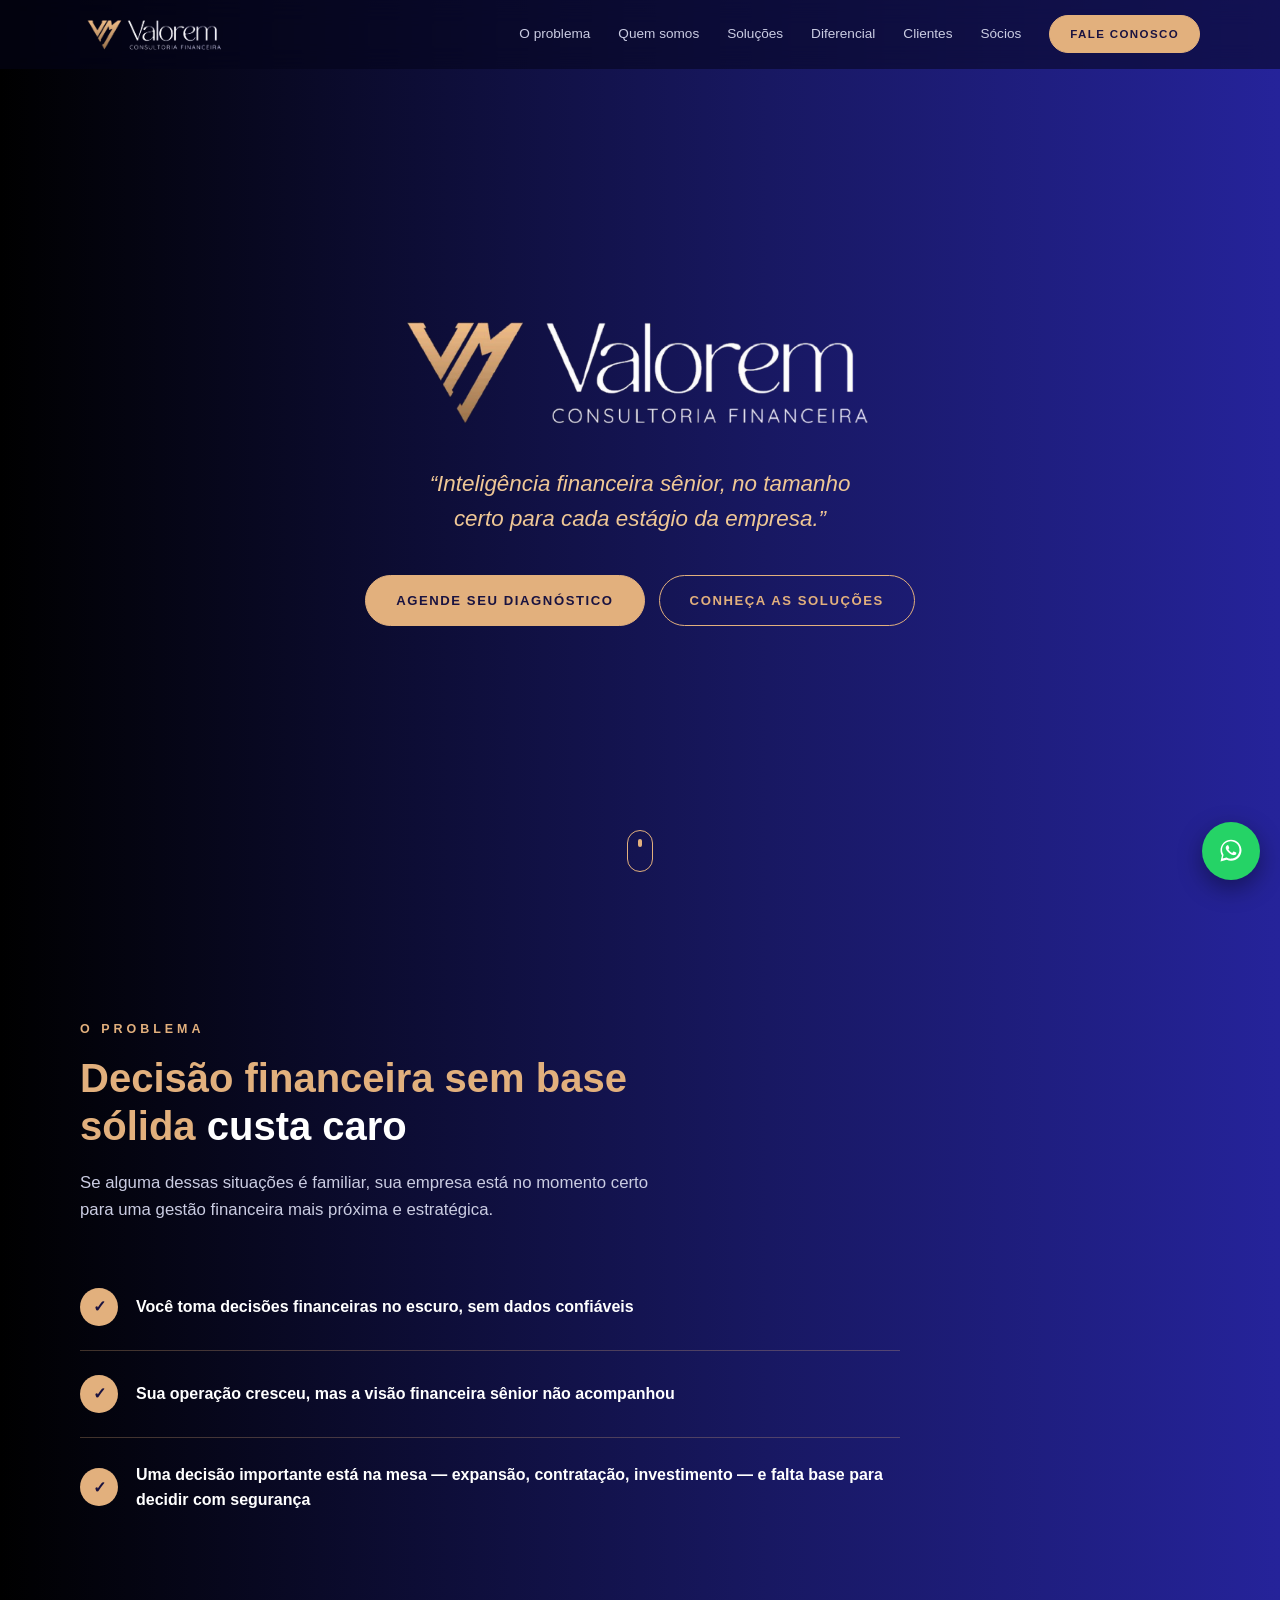
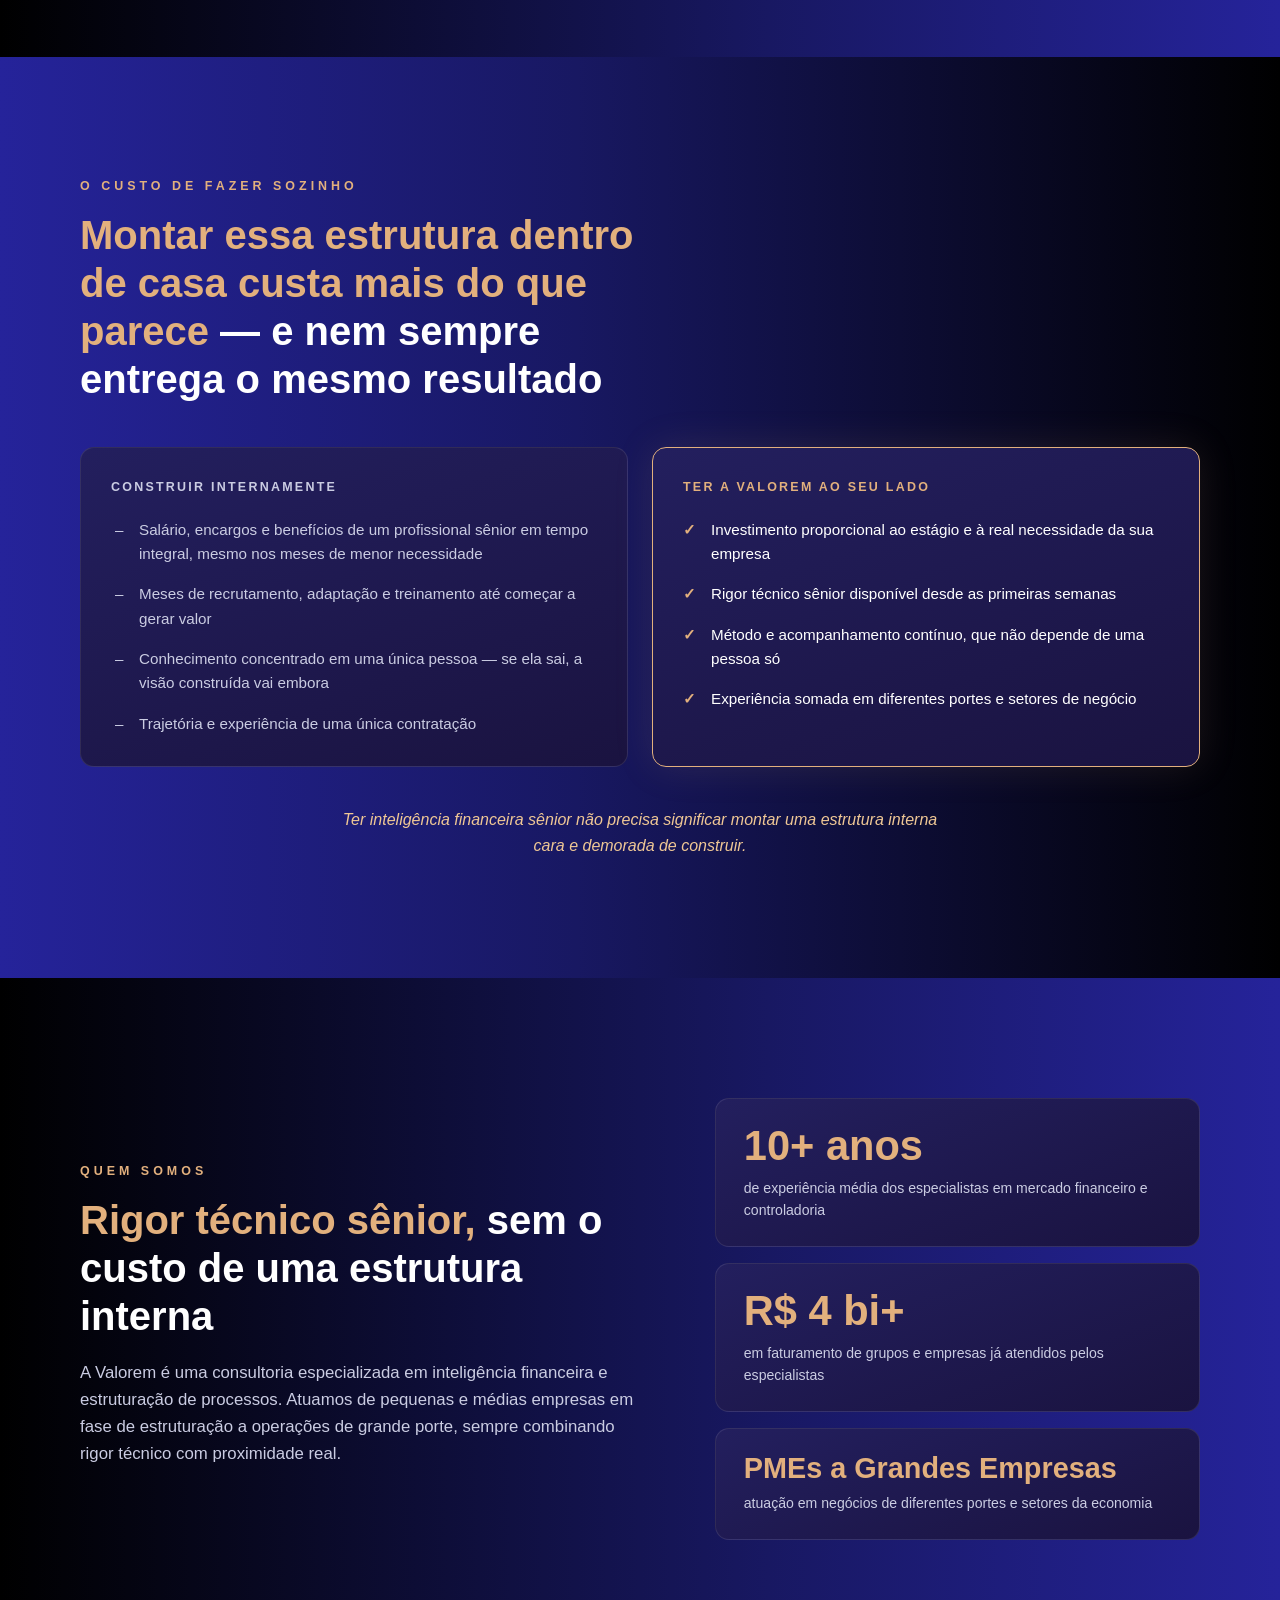
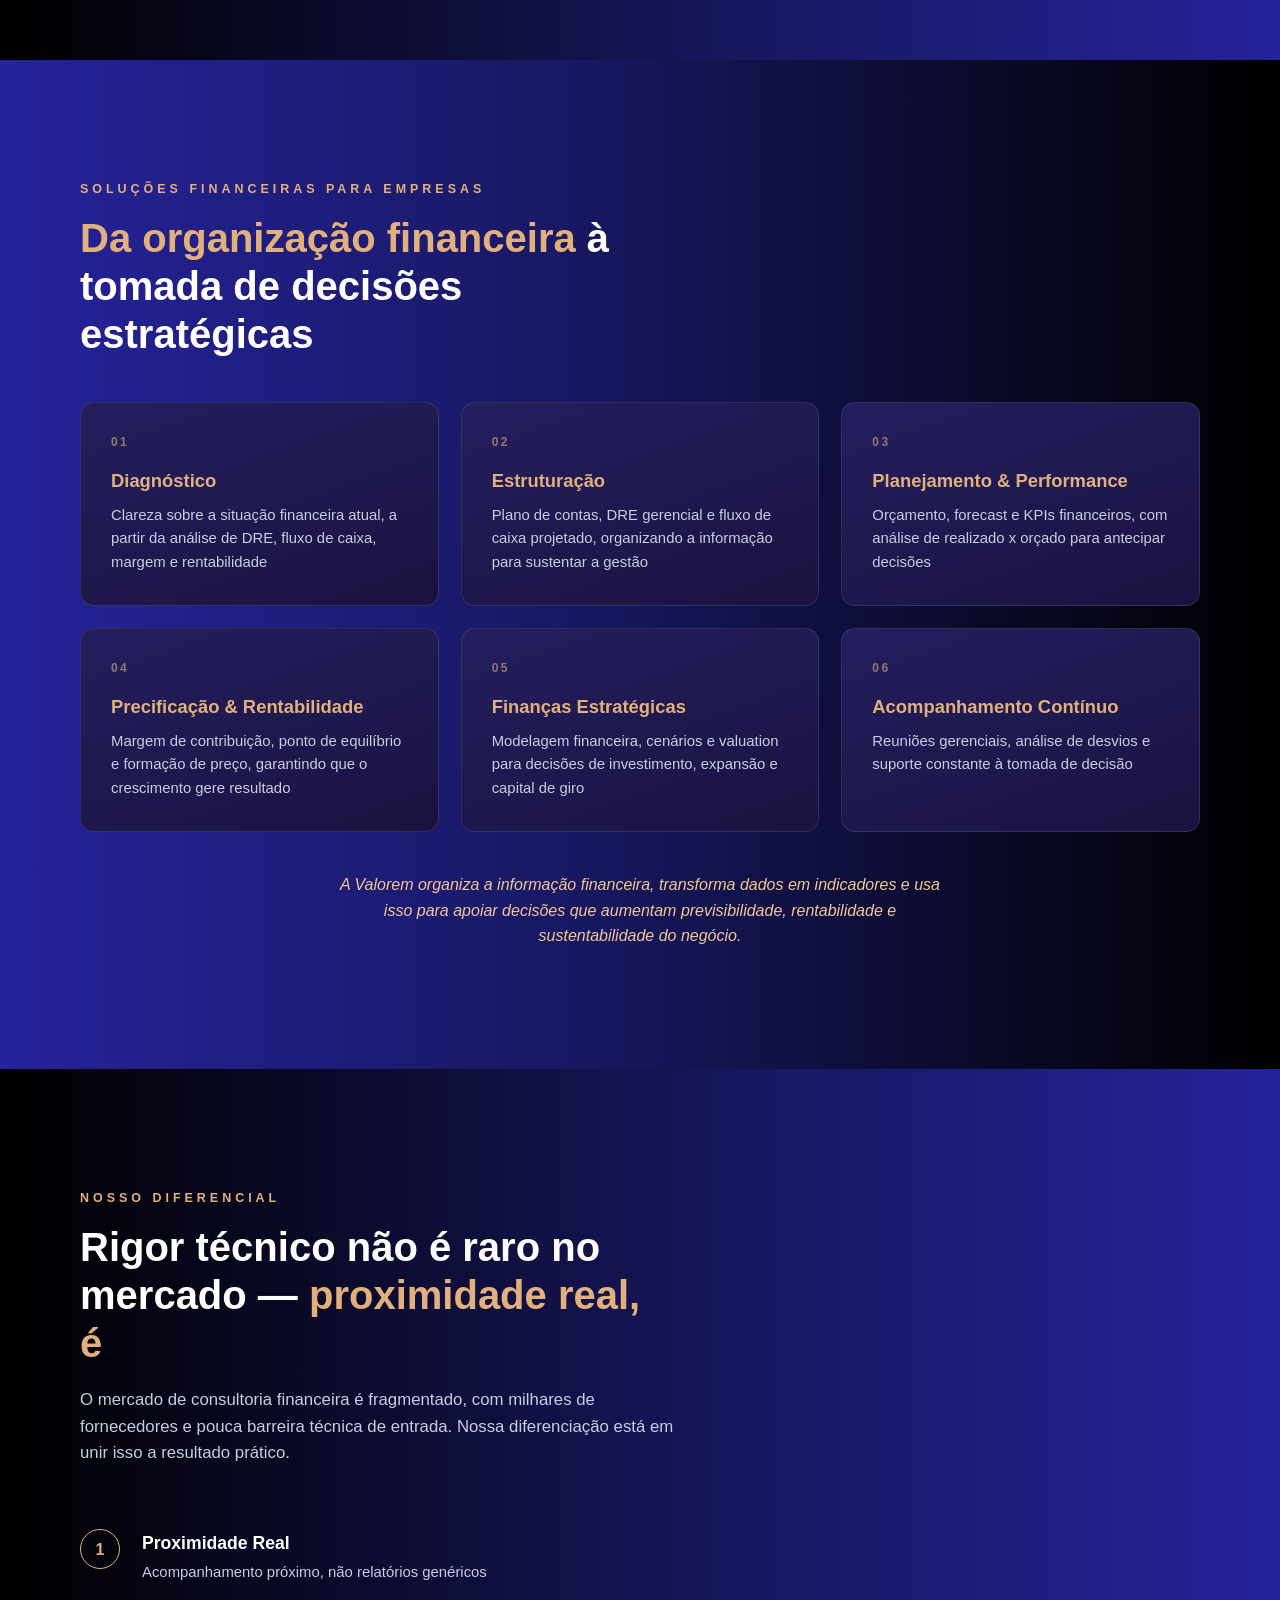
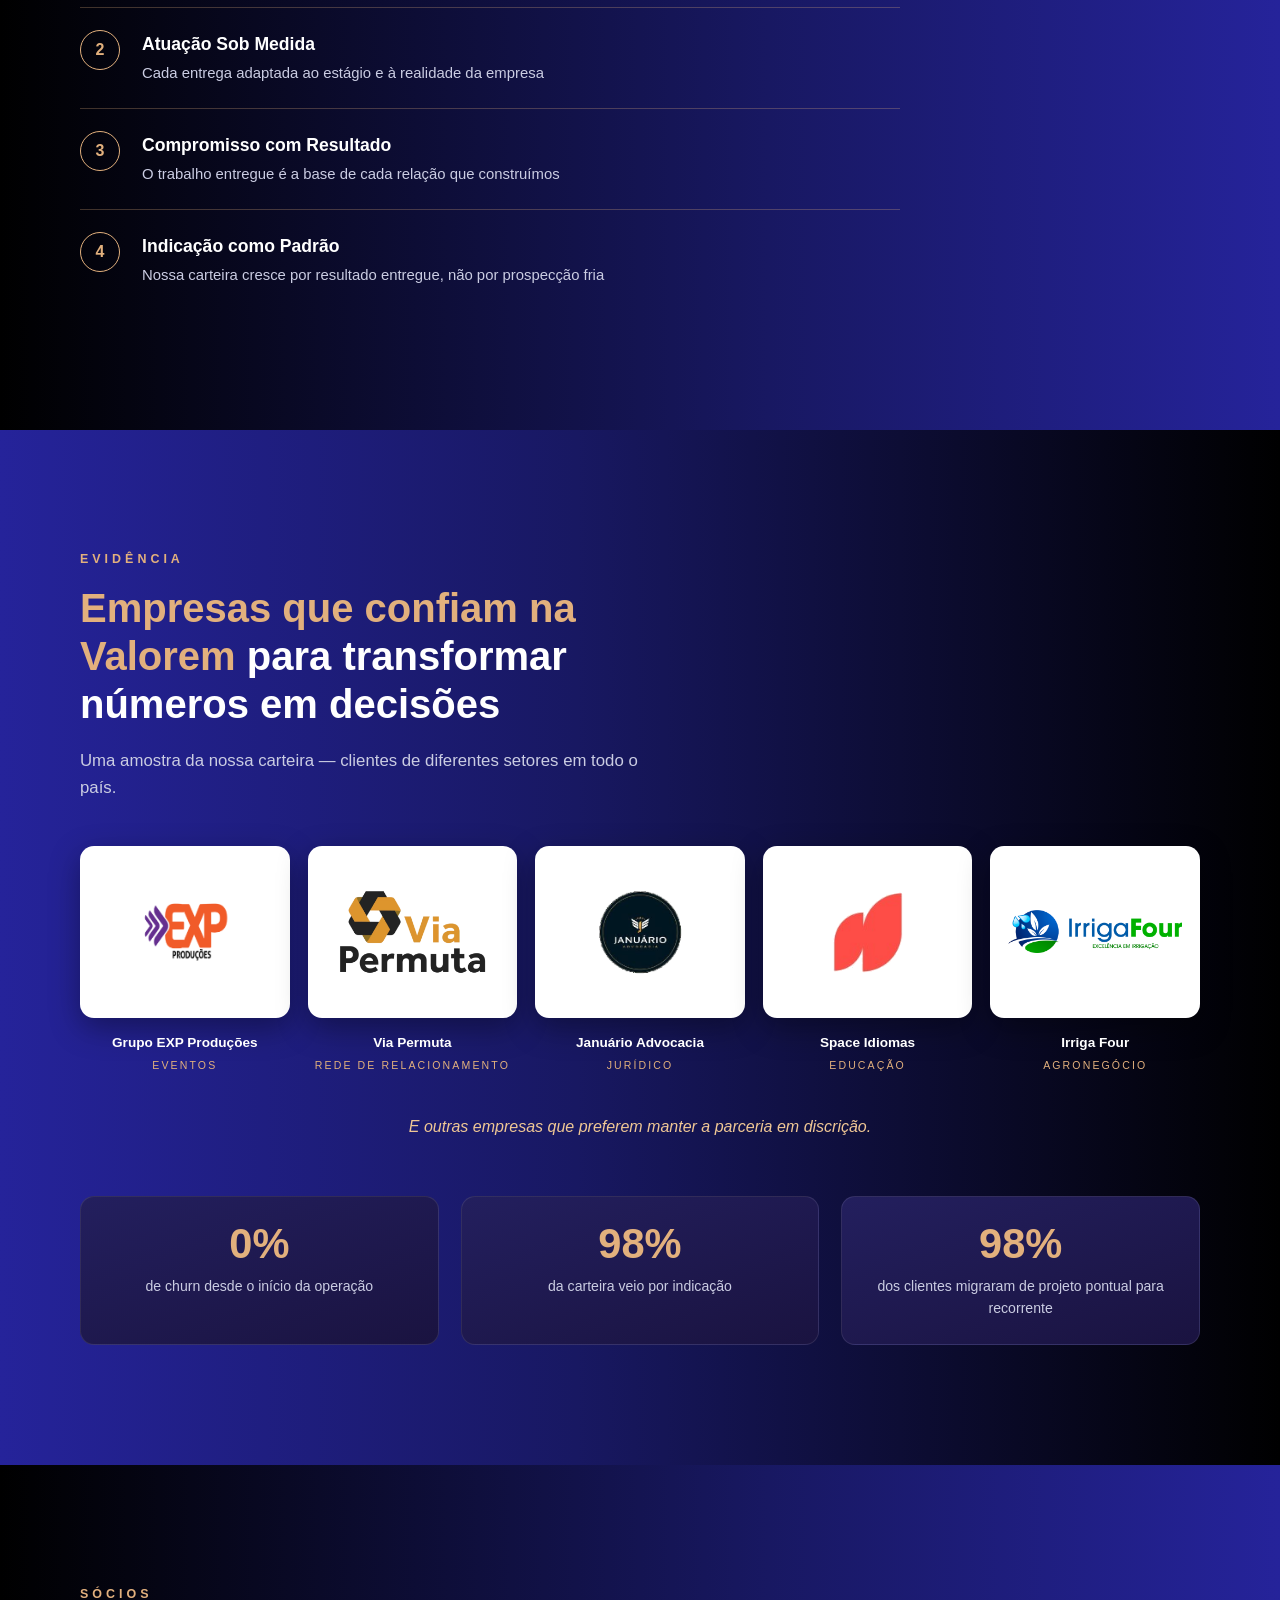
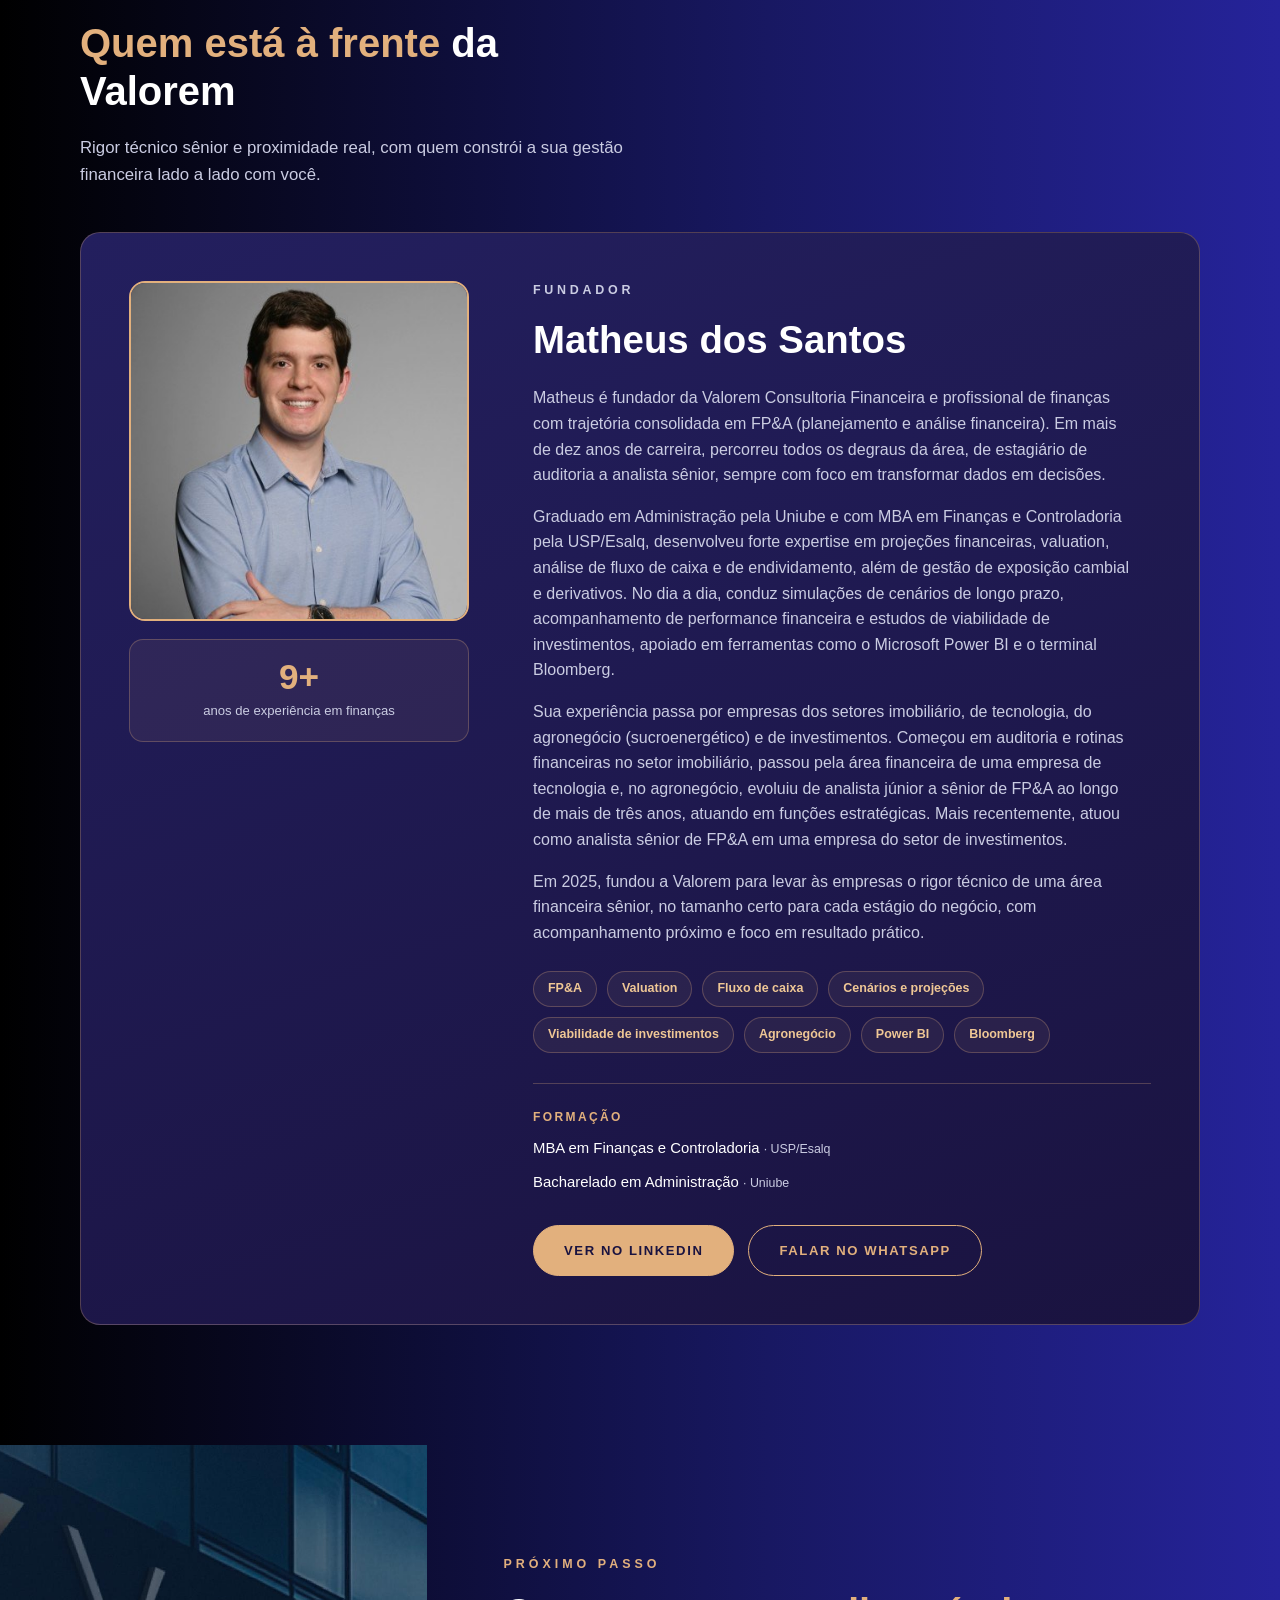
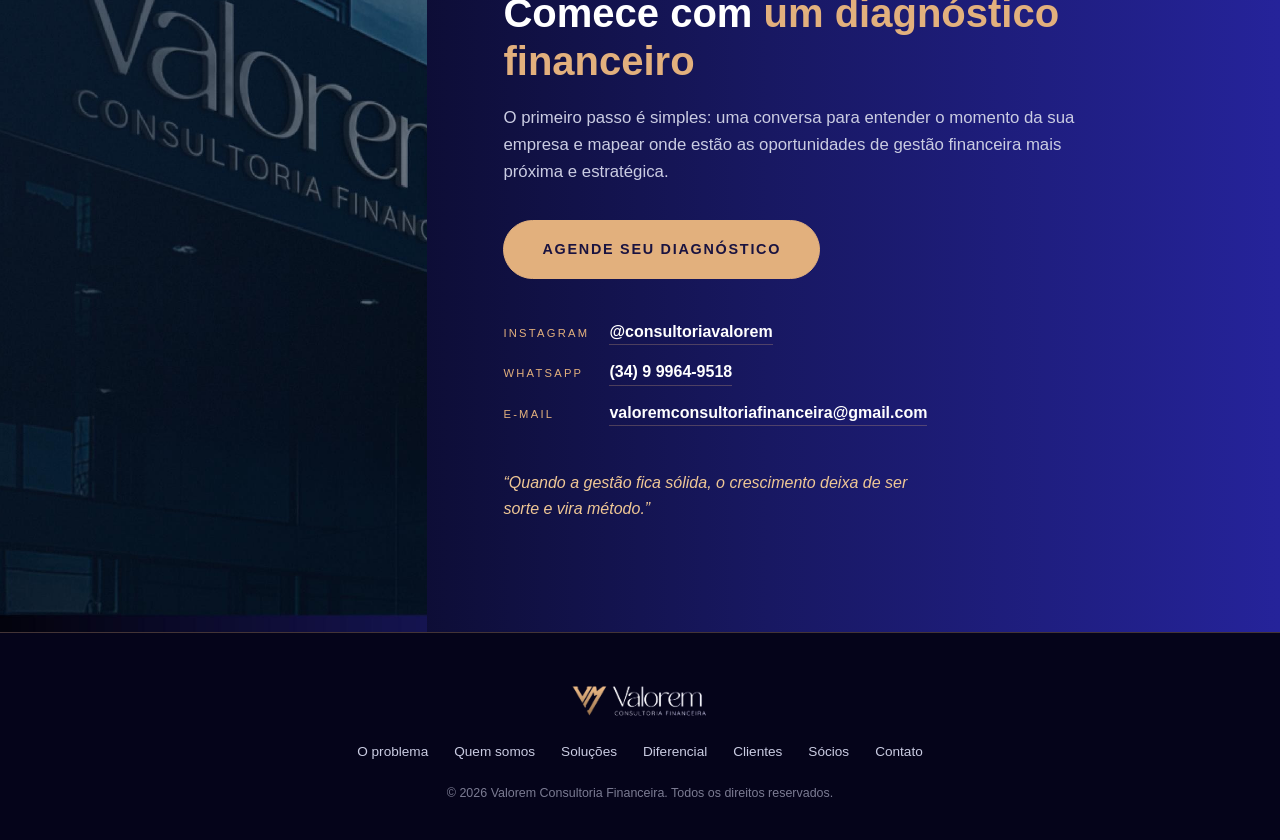
<file: index.html>
<!DOCTYPE html>
<html lang="pt-BR">
<head>
  <meta charset="UTF-8">
  <meta name="viewport" content="width=device-width, initial-scale=1">
  <title>Valorem Consultoria Financeira</title>
  <meta name="description" content="Inteligência financeira sênior, no tamanho certo para cada estágio da empresa. Consultoria financeira para pequenas, médias e grandes empresas.">
  <meta name="theme-color" content="#0b0a2e">
  <meta property="og:title" content="Valorem Consultoria Financeira">
  <meta property="og:description" content="Inteligência financeira sênior, no tamanho certo para cada estágio da empresa.">
  <meta property="og:type" content="website">
  <link rel="icon" type="image/png" href="img/simbolo-vm.png">
  <link rel="stylesheet" href="css/style.css">
</head>
<body>

<!-- ============ CABEÇALHO ============ -->
<header class="header" id="topo">
  <div class="container header__inner">
    <a href="#topo" class="header__logo" aria-label="Valorem Consultoria Financeira - início">
      <img src="img/logo-valorem.png" alt="Valorem Consultoria Financeira" width="160" height="41">
    </a>
    <nav class="nav" id="menu" aria-label="Menu principal">
      <a href="#problema">O problema</a>
      <a href="#quem-somos">Quem somos</a>
      <a href="#solucoes">Soluções</a>
      <a href="#diferencial">Diferencial</a>
      <a href="#clientes">Clientes</a>
      <a href="#socios">Sócios</a>
      <a href="#contato" class="nav__cta btn btn--small" data-whatsapp>Fale conosco</a>
    </nav>
    <button class="menu-toggle" id="menu-toggle" aria-label="Abrir menu" aria-expanded="false" aria-controls="menu">
      <span></span><span></span><span></span>
    </button>
  </div>
</header>

<main>

<!-- ============ 1. HERO ============ -->
<section class="hero">
  <div class="container hero__inner">
    <img class="hero__logo reveal" src="img/logo-valorem.png" alt="Valorem Consultoria Financeira" width="520" height="132">
    <p class="hero__quote reveal">“Inteligência financeira sênior, no tamanho certo para cada estágio da empresa.”</p>
    <div class="hero__actions reveal">
      <a href="#contato" class="btn" data-whatsapp>Agende seu diagnóstico</a>
      <a href="#solucoes" class="btn btn--ghost">Conheça as soluções</a>
    </div>
  </div>
  <a href="#problema" class="hero__scroll" aria-label="Rolar para baixo"><span></span></a>
</section>

<!-- ============ 2. O PROBLEMA ============ -->
<section class="section" id="problema">
  <div class="container">
    <p class="eyebrow reveal">O problema</p>
    <h2 class="reveal"><em>Decisão financeira sem base sólida</em> custa caro</h2>
    <p class="lead reveal">Se alguma dessas situações é familiar, sua empresa está no momento certo para uma gestão financeira mais próxima e estratégica.</p>

    <ul class="checklist">
      <li class="reveal"><span class="check" aria-hidden="true">✓</span><strong>Você toma decisões financeiras no escuro, sem dados confiáveis</strong></li>
      <li class="reveal"><span class="check" aria-hidden="true">✓</span><strong>Sua operação cresceu, mas a visão financeira sênior não acompanhou</strong></li>
      <li class="reveal"><span class="check" aria-hidden="true">✓</span><strong>Uma decisão importante está na mesa — expansão, contratação, investimento — e falta base para decidir com segurança</strong></li>
    </ul>
  </div>
</section>

<!-- ============ 3. O CUSTO DE FAZER SOZINHO ============ -->
<section class="section section--alt" id="custo">
  <div class="container">
    <p class="eyebrow reveal">O custo de fazer sozinho</p>
    <h2 class="reveal"><em>Montar essa estrutura dentro de casa custa mais do que parece</em> — e nem sempre entrega o mesmo resultado</h2>

    <div class="compare">
      <article class="card reveal">
        <h3 class="card__label">Construir internamente</h3>
        <ul class="list list--dash">
          <li>Salário, encargos e benefícios de um profissional sênior em tempo integral, mesmo nos meses de menor necessidade</li>
          <li>Meses de recrutamento, adaptação e treinamento até começar a gerar valor</li>
          <li>Conhecimento concentrado em uma única pessoa — se ela sai, a visão construída vai embora</li>
          <li>Trajetória e experiência de uma única contratação</li>
        </ul>
      </article>
      <article class="card card--highlight reveal">
        <h3 class="card__label card__label--gold">Ter a Valorem ao seu lado</h3>
        <ul class="list list--check">
          <li>Investimento proporcional ao estágio e à real necessidade da sua empresa</li>
          <li>Rigor técnico sênior disponível desde as primeiras semanas</li>
          <li>Método e acompanhamento contínuo, que não depende de uma pessoa só</li>
          <li>Experiência somada em diferentes portes e setores de negócio</li>
        </ul>
      </article>
    </div>
    <p class="closing reveal">Ter inteligência financeira sênior não precisa significar montar uma estrutura interna cara e demorada de construir.</p>
  </div>
</section>

<!-- ============ 4. QUEM SOMOS ============ -->
<section class="section" id="quem-somos">
  <div class="container about">
    <div class="about__text">
      <p class="eyebrow reveal">Quem somos</p>
      <h2 class="reveal"><em>Rigor técnico sênior,</em> sem o custo de uma estrutura interna</h2>
      <p class="lead reveal">A Valorem é uma consultoria especializada em inteligência financeira e estruturação de processos. Atuamos de pequenas e médias empresas em fase de estruturação a operações de grande porte, sempre combinando rigor técnico com proximidade real.</p>
    </div>
    <div class="about__stats">
      <div class="stat reveal">
        <span class="stat__value"><span data-count="10" data-suffix="+ anos">10+ anos</span></span>
        <p>de experiência média dos especialistas em mercado financeiro e controladoria</p>
      </div>
      <div class="stat reveal">
        <span class="stat__value"><span data-count="4" data-prefix="R$ " data-suffix=" bi+">R$ 4 bi+</span></span>
        <p>em faturamento de grupos e empresas já atendidos pelos especialistas</p>
      </div>
      <div class="stat reveal">
        <span class="stat__value stat__value--text">PMEs a Grandes Empresas</span>
        <p>atuação em negócios de diferentes portes e setores da economia</p>
      </div>
    </div>
  </div>
</section>

<!-- ============ 5. SOLUÇÕES ============ -->
<section class="section section--alt" id="solucoes">
  <div class="container">
    <p class="eyebrow reveal">Soluções financeiras para empresas</p>
    <h2 class="reveal"><em>Da organização financeira</em> à tomada de decisões estratégicas</h2>

    <div class="grid grid--3">
      <article class="card card--service reveal">
        <span class="card__num">01</span>
        <h3>Diagnóstico</h3>
        <p>Clareza sobre a situação financeira atual, a partir da análise de DRE, fluxo de caixa, margem e rentabilidade</p>
      </article>
      <article class="card card--service reveal">
        <span class="card__num">02</span>
        <h3>Estruturação</h3>
        <p>Plano de contas, DRE gerencial e fluxo de caixa projetado, organizando a informação para sustentar a gestão</p>
      </article>
      <article class="card card--service reveal">
        <span class="card__num">03</span>
        <h3>Planejamento &amp; Performance</h3>
        <p>Orçamento, forecast e KPIs financeiros, com análise de realizado x orçado para antecipar decisões</p>
      </article>
      <article class="card card--service reveal">
        <span class="card__num">04</span>
        <h3>Precificação &amp; Rentabilidade</h3>
        <p>Margem de contribuição, ponto de equilíbrio e formação de preço, garantindo que o crescimento gere resultado</p>
      </article>
      <article class="card card--service reveal">
        <span class="card__num">05</span>
        <h3>Finanças Estratégicas</h3>
        <p>Modelagem financeira, cenários e valuation para decisões de investimento, expansão e capital de giro</p>
      </article>
      <article class="card card--service reveal">
        <span class="card__num">06</span>
        <h3>Acompanhamento Contínuo</h3>
        <p>Reuniões gerenciais, análise de desvios e suporte constante à tomada de decisão</p>
      </article>
    </div>
    <p class="closing reveal">A Valorem organiza a informação financeira, transforma dados em indicadores e usa isso para apoiar decisões que aumentam previsibilidade, rentabilidade e sustentabilidade do negócio.</p>
  </div>
</section>

<!-- ============ 6. DIFERENCIAL ============ -->
<section class="section" id="diferencial">
  <div class="container">
    <p class="eyebrow reveal">Nosso diferencial</p>
    <h2 class="reveal">Rigor técnico não é raro no mercado — <em>proximidade real, é</em></h2>
    <p class="lead reveal">O mercado de consultoria financeira é fragmentado, com milhares de fornecedores e pouca barreira técnica de entrada. Nossa diferenciação está em unir isso a resultado prático.</p>

    <ol class="steps">
      <li class="reveal"><span class="steps__n">1</span><div><h3>Proximidade Real</h3><p>Acompanhamento próximo, não relatórios genéricos</p></div></li>
      <li class="reveal"><span class="steps__n">2</span><div><h3>Atuação Sob Medida</h3><p>Cada entrega adaptada ao estágio e à realidade da empresa</p></div></li>
      <li class="reveal"><span class="steps__n">3</span><div><h3>Compromisso com Resultado</h3><p>O trabalho entregue é a base de cada relação que construímos</p></div></li>
      <li class="reveal"><span class="steps__n">4</span><div><h3>Indicação como Padrão</h3><p>Nossa carteira cresce por resultado entregue, não por prospecção fria</p></div></li>
    </ol>
  </div>
</section>

<!-- ============ 7. EVIDÊNCIA / CLIENTES ============ -->
<section class="section section--alt" id="clientes">
  <div class="container">
    <p class="eyebrow reveal">Evidência</p>
    <h2 class="reveal"><em>Empresas que confiam na Valorem</em> para transformar números em decisões</h2>
    <p class="lead reveal">Uma amostra da nossa carteira — clientes de diferentes setores em todo o país.</p>

    <div class="clients">
      <figure class="client reveal">
        <div class="client__logo"><img src="img/cliente-exp.png" alt="Logo Grupo EXP Produções"></div>
        <figcaption><strong>Grupo EXP Produções</strong><span>Eventos</span></figcaption>
      </figure>
      <figure class="client reveal">
        <div class="client__logo"><img src="img/cliente-viapermuta.png" alt="Logo Via Permuta"></div>
        <figcaption><strong>Via Permuta</strong><span>Rede de relacionamento</span></figcaption>
      </figure>
      <figure class="client reveal">
        <div class="client__logo"><img src="img/cliente-januario.png" alt="Logo Januário Advocacia"></div>
        <figcaption><strong>Januário Advocacia</strong><span>Jurídico</span></figcaption>
      </figure>
      <figure class="client reveal">
        <div class="client__logo"><img src="img/cliente-space.png" alt="Logo Space Idiomas"></div>
        <figcaption><strong>Space Idiomas</strong><span>Educação</span></figcaption>
      </figure>
      <figure class="client reveal">
        <div class="client__logo"><img src="img/cliente-irrigafour.png" alt="Logo Irriga Four"></div>
        <figcaption><strong>Irriga Four</strong><span>Agronegócio</span></figcaption>
      </figure>
    </div>
    <p class="closing reveal">E outras empresas que preferem manter a parceria em discrição.</p>

    <div class="grid grid--3 numbers">
      <div class="stat stat--center reveal">
        <span class="stat__value"><span data-count="0" data-suffix="%">0%</span></span>
        <p>de churn desde o início da operação</p>
      </div>
      <div class="stat stat--center reveal">
        <span class="stat__value"><span data-count="100" data-suffix="%">100%</span></span>
        <p>da carteira veio por indicação</p>
      </div>
      <div class="stat stat--center reveal">
        <span class="stat__value"><span data-count="100" data-suffix="%">100%</span></span>
        <p>dos clientes migraram de projeto pontual para recorrente</p>
      </div>
    </div>
  </div>
</section>

<!-- ============ SÓCIOS ============ -->
<section class="section" id="socios">
  <div class="container">
    <p class="eyebrow reveal">Sócios</p>
    <h2 class="reveal"><em>Quem está à frente</em> da Valorem</h2>
    <p class="lead reveal">Rigor técnico sênior e proximidade real, com quem constrói a sua gestão financeira lado a lado com você.</p>
    <div class="partners-list">
      <article class="partner reveal">
        <div class="partner__photo">
          <img src="img/matheus-santos.jpg" alt="Foto de Matheus dos Santos, fundador da Valorem" width="400" height="400">
          <div class="partner__badge">
            <strong><span data-count="10" data-suffix="+">10+</span></strong>
            <span>anos de experiência em finanças</span>
          </div>
        </div>

        <div class="partner__body">
          <p class="partner__role">Fundador</p>
          <h3>Matheus dos Santos</h3>

          <p>Matheus é fundador da Valorem Consultoria Financeira e profissional de finanças com trajetória consolidada em FP&amp;A (planejamento e análise financeira). Em mais de dez anos de carreira, percorreu todos os degraus da área, de estagiário de auditoria a analista sênior, sempre com foco em transformar dados em decisões.</p>

          <p>Graduado em Administração pela Uniube e com MBA em Finanças e Controladoria pela USP/Esalq, desenvolveu forte expertise em projeções financeiras, valuation, análise de fluxo de caixa e de endividamento, além de gestão de exposição cambial e derivativos. No dia a dia, conduz simulações de cenários de longo prazo, acompanhamento de performance financeira e estudos de viabilidade de investimentos, apoiado em ferramentas como o Microsoft Power BI e o terminal Bloomberg.</p>

          <p>Sua experiência passa por empresas dos setores imobiliário, de tecnologia, do agronegócio (sucroenergético) e de investimentos. Começou em auditoria e rotinas financeiras no setor imobiliário, passou pela área financeira de uma empresa de tecnologia e, no agronegócio, evoluiu de analista júnior a sênior de FP&amp;A ao longo de mais de três anos, atuando em funções estratégicas. Mais recentemente, atuou como analista sênior de FP&amp;A em uma empresa do setor de investimentos.</p>

          <p>Em 2025, fundou a Valorem para levar às empresas o rigor técnico de uma área financeira sênior, no tamanho certo para cada estágio do negócio, com acompanhamento próximo e foco em resultado prático.</p>

          <ul class="tags" aria-label="Especialidades">
            <li>FP&amp;A</li>
            <li>Valuation</li>
            <li>Fluxo de caixa</li>
            <li>Cenários e projeções</li>
            <li>Viabilidade de investimentos</li>
            <li>Agronegócio</li>
            <li>Power BI</li>
            <li>Bloomberg</li>
          </ul>

          <div class="edu">
            <h3>Formação</h3>
            <p>MBA em Finanças e Controladoria <small>· USP/Esalq</small></p>
            <p>Bacharelado em Administração <small>· Uniube</small></p>
          </div>

          <div class="partner__actions">
            <a class="btn" href="https://www.linkedin.com/in/matheus-dos-santos-gon%C3%A7alves-66a006151/" target="_blank" rel="noopener">Ver no LinkedIn</a>
            <a class="btn btn--ghost" href="#" data-whatsapp>Falar no WhatsApp</a>
          </div>
        </div>
      </article>
    </div>
  </div>
</section>

<!-- ============ 8. PRÓXIMO PASSO / CONTATO ============ -->
<section class="cta" id="contato">
  <div class="cta__photo" role="img" aria-label="Fachada com o letreiro da Valorem Consultoria Financeira"></div>
  <div class="cta__content">
    <p class="eyebrow reveal">Próximo passo</p>
    <h2 class="reveal">Comece com <em>um diagnóstico financeiro</em></h2>
    <p class="lead reveal">O primeiro passo é simples: uma conversa para entender o momento da sua empresa e mapear onde estão as oportunidades de gestão financeira mais próxima e estratégica.</p>
    <a href="#" class="btn btn--big reveal" data-whatsapp>Agende seu diagnóstico</a>

    <ul class="contact reveal">
      <li><span>Instagram</span><a href="https://instagram.com/consultoriavalorem" target="_blank" rel="noopener">@consultoriavalorem</a></li>
      <li><span>WhatsApp</span><a href="#" data-whatsapp>(34) 9 9964-9518</a></li>
      <li><span>E-mail</span><a href="mailto:valoremconsultoriafinanceira@gmail.com">valoremconsultoriafinanceira@gmail.com</a></li>
    </ul>
    <blockquote class="cta__quote reveal">“Quando a gestão fica sólida, o crescimento deixa de ser sorte e vira método.”</blockquote>
  </div>
</section>

</main>

<!-- ============ RODAPÉ ============ -->
<footer class="footer">
  <div class="container footer__inner">
    <img src="img/logo-valorem.png" alt="Valorem Consultoria Financeira" width="150" height="38">
    <nav class="footer__nav" aria-label="Rodapé">
      <a href="#problema">O problema</a>
      <a href="#quem-somos">Quem somos</a>
      <a href="#solucoes">Soluções</a>
      <a href="#diferencial">Diferencial</a>
      <a href="#clientes">Clientes</a>
      <a href="#socios">Sócios</a>
      <a href="#contato">Contato</a>
    </nav>
    <p class="footer__copy">© <span id="ano">2026</span> Valorem Consultoria Financeira. Todos os direitos reservados.</p>
  </div>
</footer>

<!-- Botão flutuante do WhatsApp -->
<a href="#" class="whats" data-whatsapp aria-label="Falar pelo WhatsApp">
  <svg viewBox="0 0 32 32" width="28" height="28" aria-hidden="true"><path fill="currentColor" d="M16.04 3C9.4 3 4 8.4 4 15.03c0 2.12.56 4.19 1.62 6.01L4 28l7.1-1.86a12 12 0 0 0 4.94 1.06h.01C22.68 27.2 28 21.8 28 15.17 28 8.4 22.68 3 16.04 3Zm0 21.95h-.01a9.9 9.9 0 0 1-5.04-1.38l-.36-.21-4.21 1.1 1.12-4.1-.24-.38a9.9 9.9 0 0 1-1.52-5.25c0-5.47 4.46-9.92 9.95-9.92 5.48 0 9.94 4.45 9.94 9.92 0 5.47-4.46 9.92-9.93 9.92Zm5.44-7.43c-.3-.15-1.76-.87-2.03-.97-.27-.1-.47-.15-.67.15-.2.3-.77.97-.94 1.17-.17.2-.35.22-.65.07-.3-.15-1.26-.46-2.4-1.48-.89-.79-1.49-1.76-1.66-2.06-.17-.3-.02-.46.13-.6.13-.14.3-.35.45-.52.15-.18.2-.3.3-.5.1-.2.05-.37-.02-.52-.08-.15-.67-1.62-.92-2.22-.24-.58-.49-.5-.67-.51h-.57c-.2 0-.52.07-.8.37-.27.3-1.04 1.02-1.04 2.48s1.07 2.88 1.22 3.08c.15.2 2.1 3.2 5.08 4.49.71.3 1.26.49 1.7.63.71.23 1.36.2 1.87.12.57-.08 1.76-.72 2-1.41.25-.7.25-1.29.17-1.41-.07-.13-.27-.2-.57-.35Z"/></svg>
</a>

<script src="js/script.js"></script>
</body>
</html>
</file>
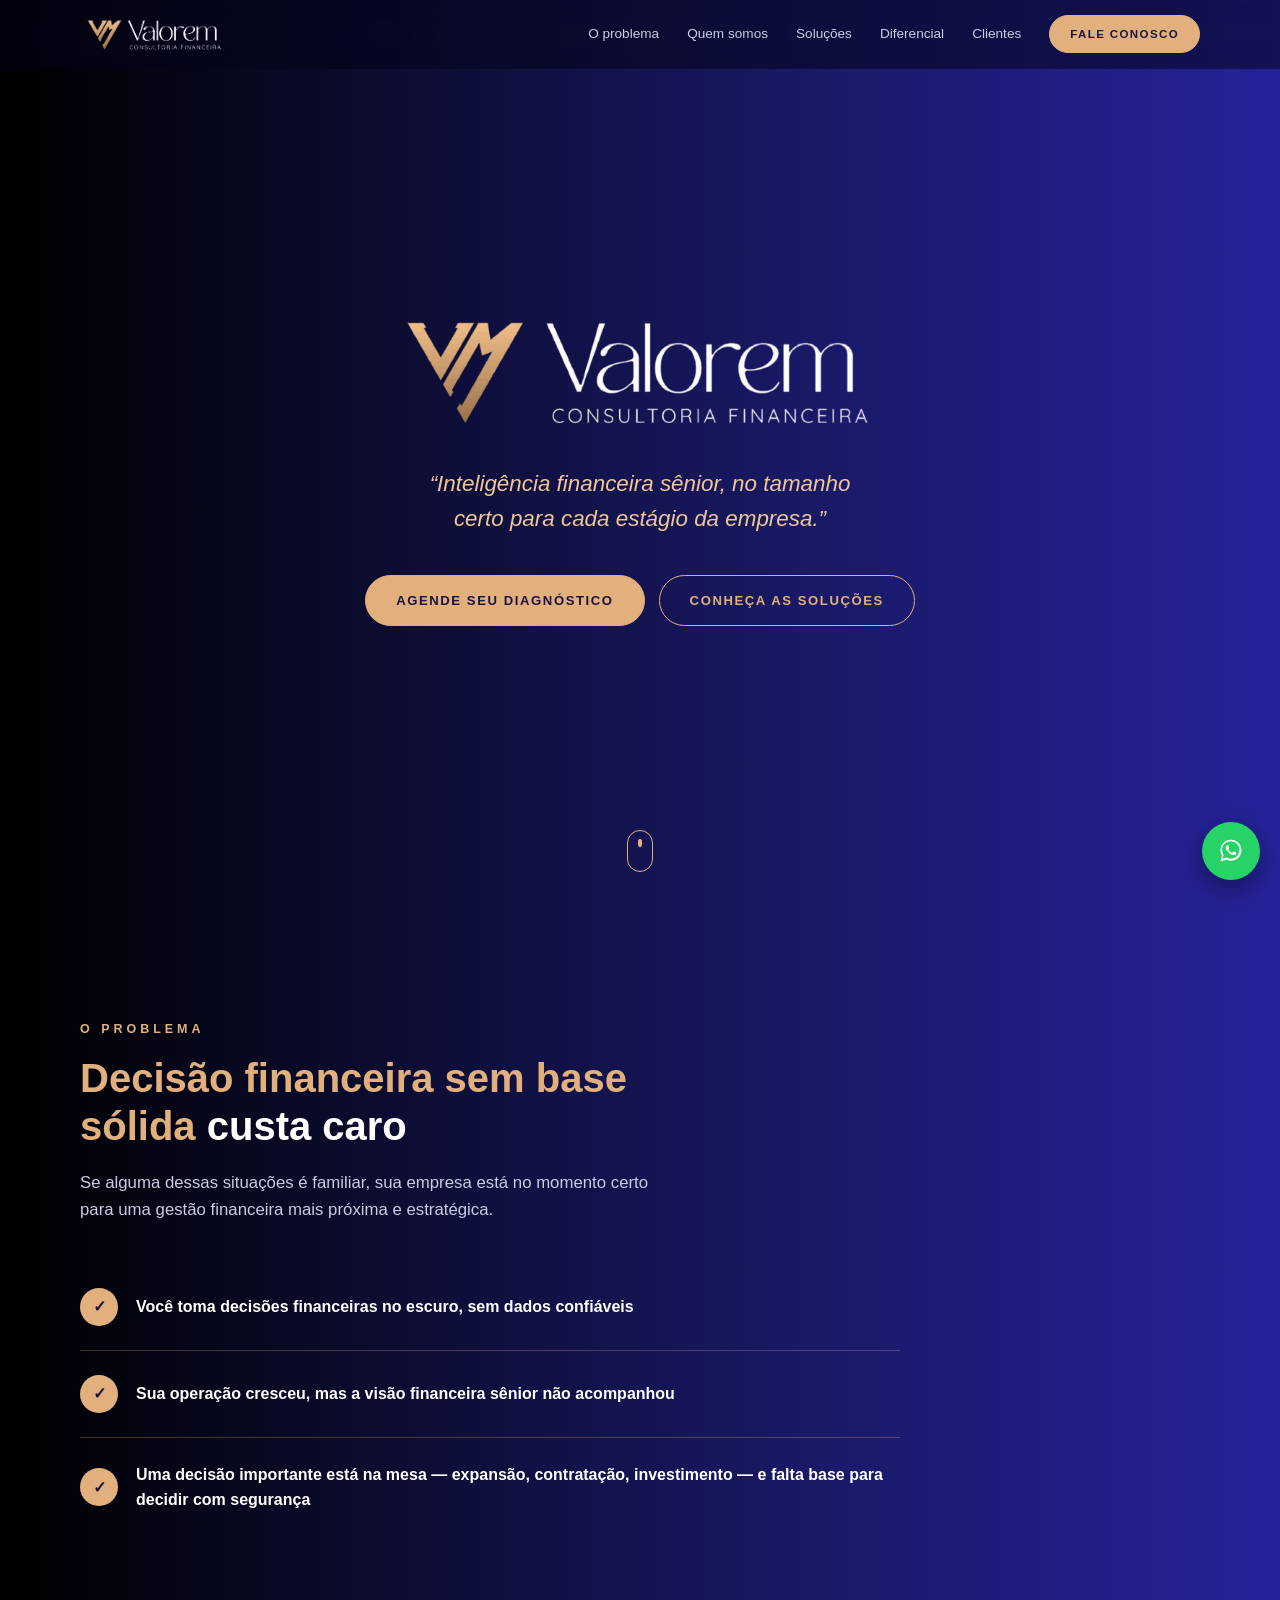
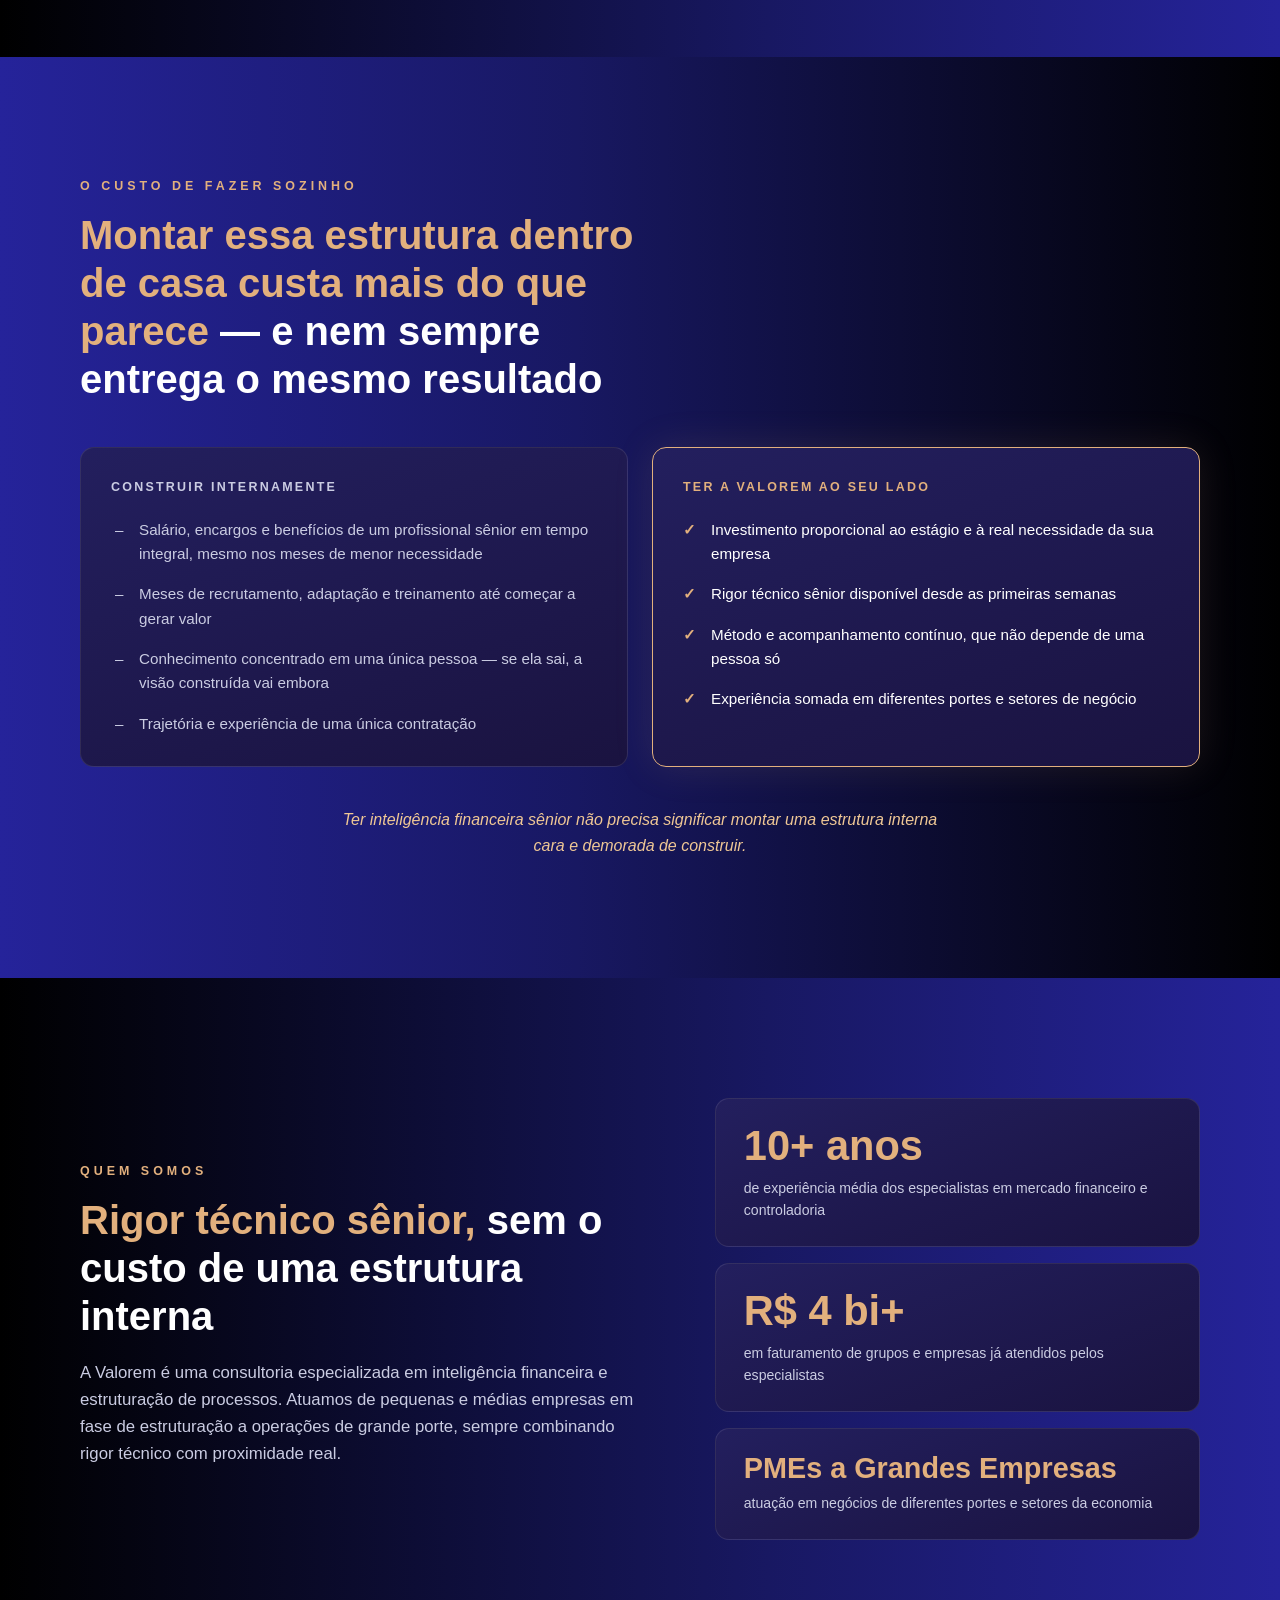
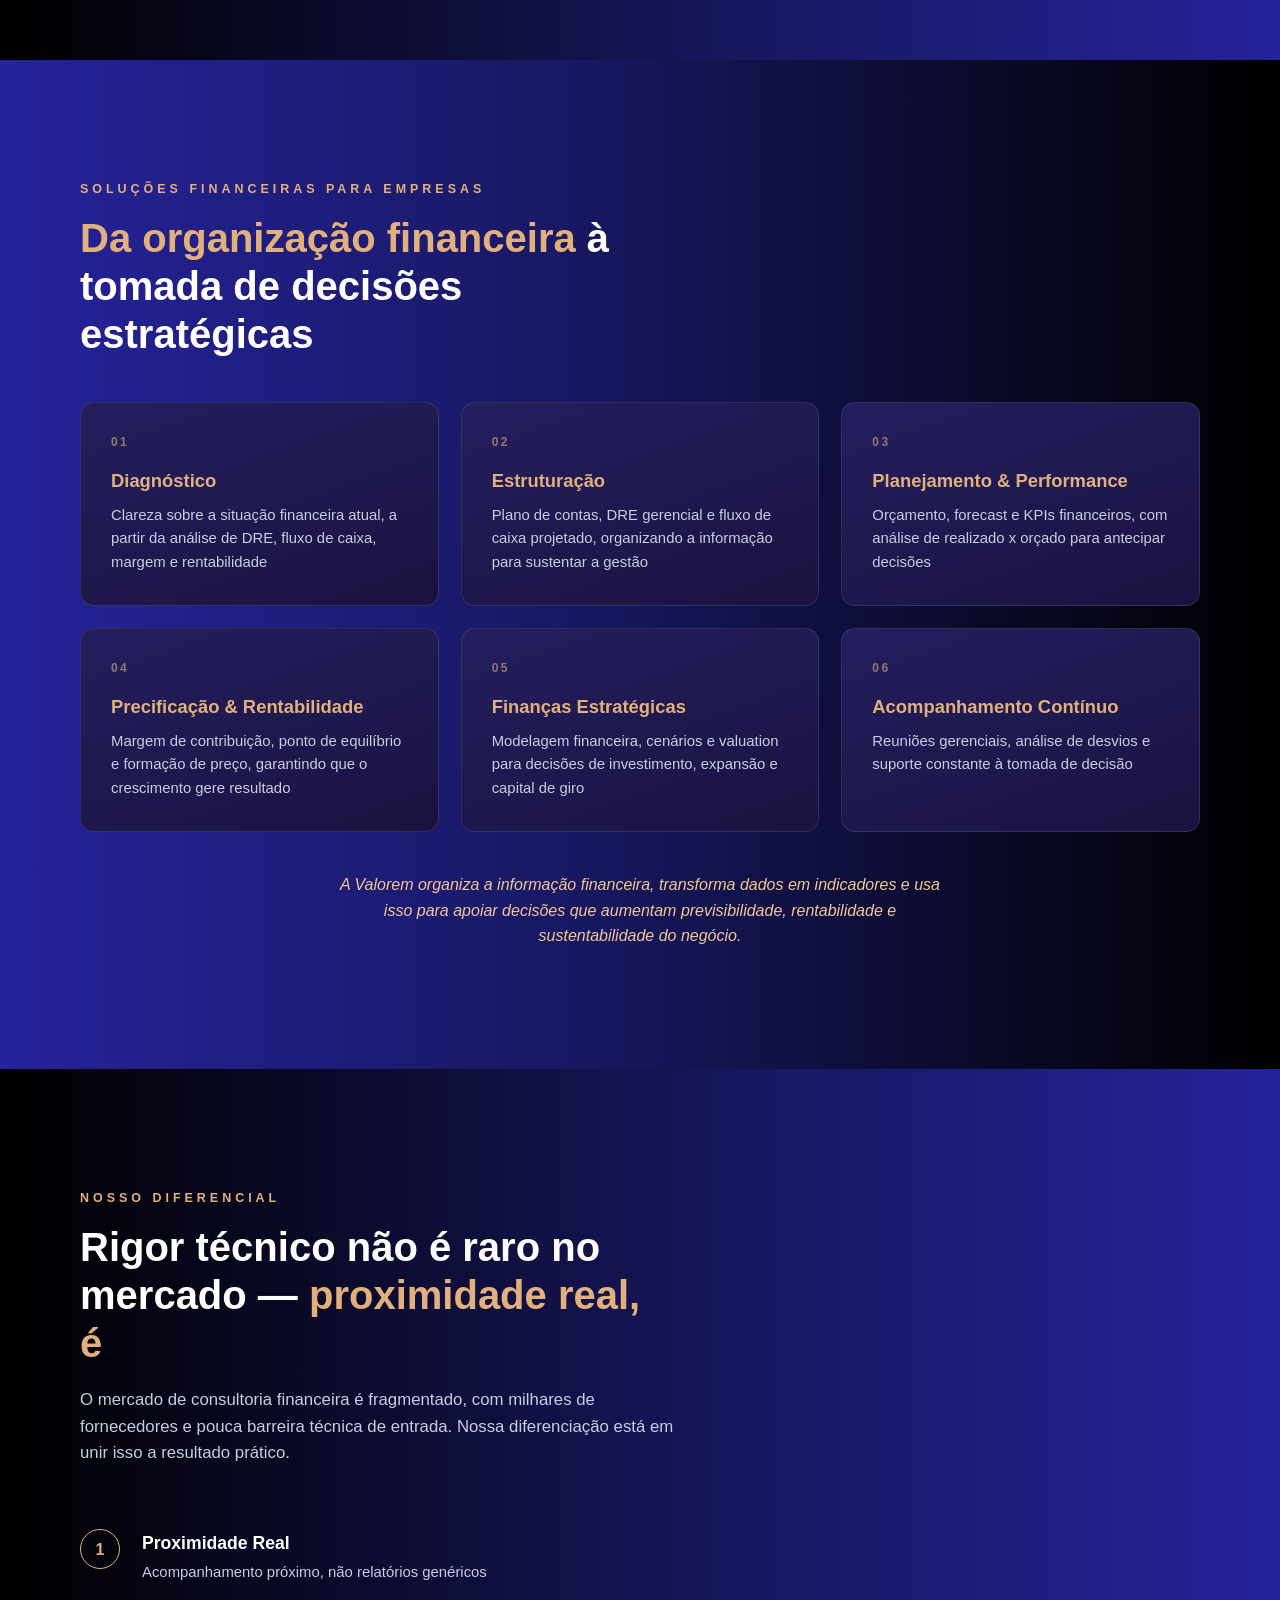
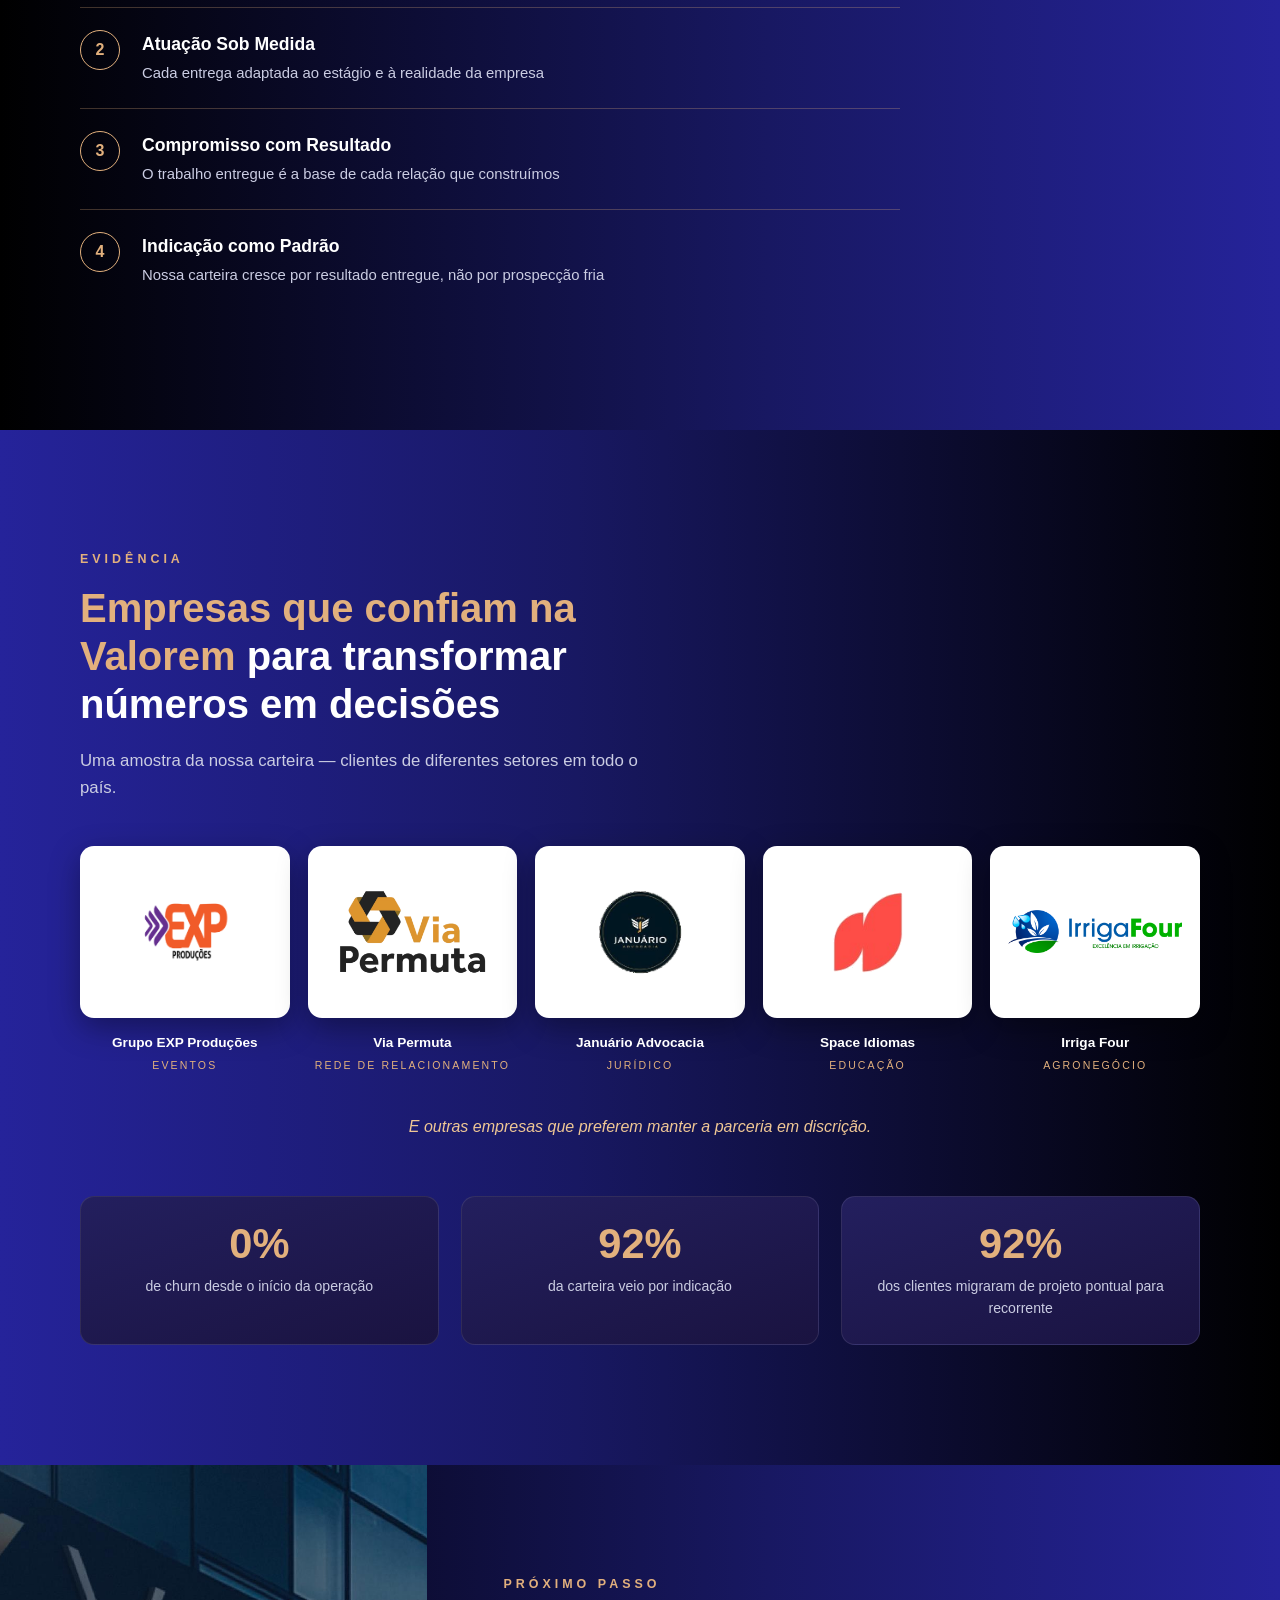
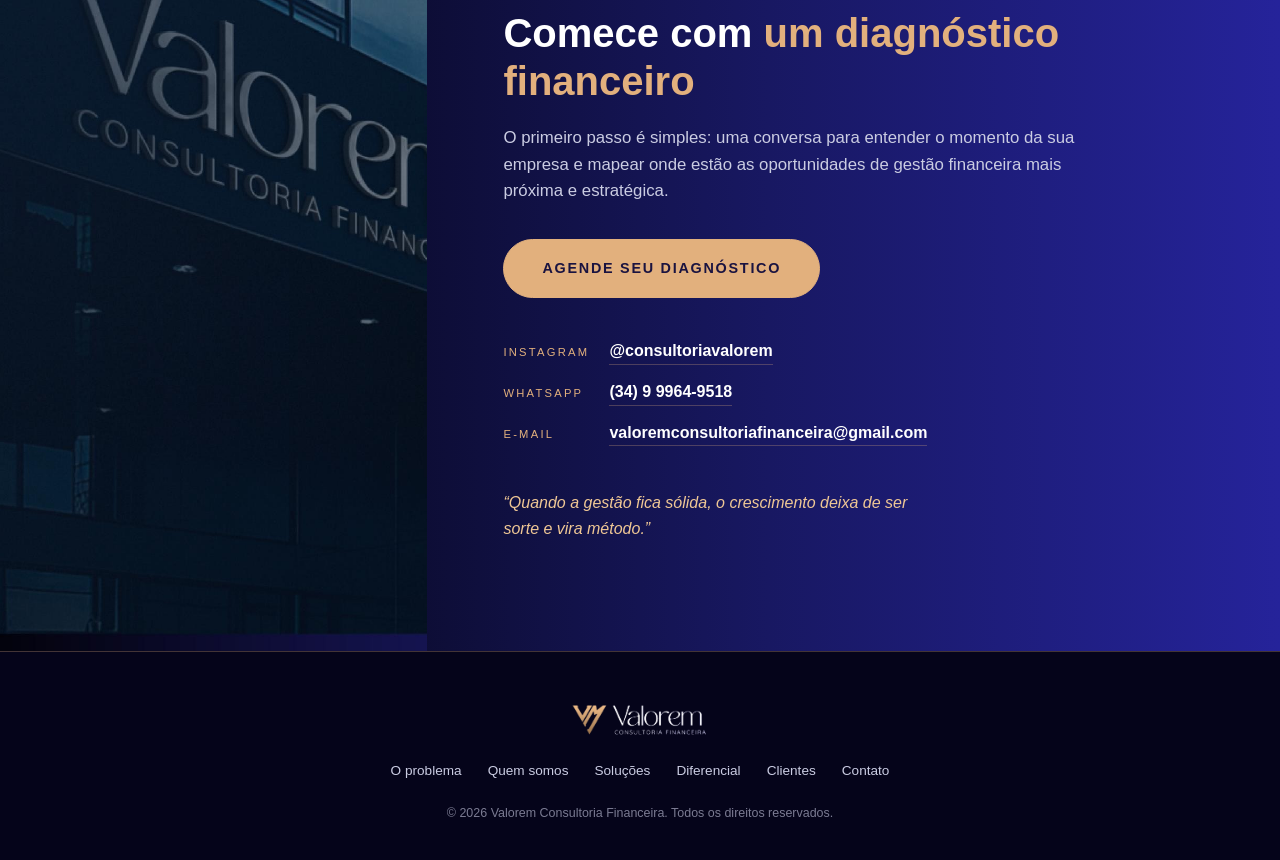
<file: site/index.html>
<!DOCTYPE html>
<html lang="pt-BR">
<head>
  <meta charset="UTF-8">
  <meta name="viewport" content="width=device-width, initial-scale=1">
  <title>Valorem Consultoria Financeira</title>
  <meta name="description" content="Inteligência financeira sênior, no tamanho certo para cada estágio da empresa. Consultoria financeira para pequenas, médias e grandes empresas.">
  <meta name="theme-color" content="#0b0a2e">
  <meta property="og:title" content="Valorem Consultoria Financeira">
  <meta property="og:description" content="Inteligência financeira sênior, no tamanho certo para cada estágio da empresa.">
  <meta property="og:type" content="website">
  <link rel="icon" type="image/png" href="img/simbolo-vm.png">
  <link rel="stylesheet" href="css/style.css">
</head>
<body>

<!-- ============ CABEÇALHO ============ -->
<header class="header" id="topo">
  <div class="container header__inner">
    <a href="#topo" class="header__logo" aria-label="Valorem Consultoria Financeira - início">
      <img src="img/logo-valorem.png" alt="Valorem Consultoria Financeira" width="160" height="41">
    </a>
    <nav class="nav" id="menu" aria-label="Menu principal">
      <a href="#problema">O problema</a>
      <a href="#quem-somos">Quem somos</a>
      <a href="#solucoes">Soluções</a>
      <a href="#diferencial">Diferencial</a>
      <a href="#clientes">Clientes</a>
      <a href="#contato" class="nav__cta btn btn--small" data-whatsapp>Fale conosco</a>
    </nav>
    <button class="menu-toggle" id="menu-toggle" aria-label="Abrir menu" aria-expanded="false" aria-controls="menu">
      <span></span><span></span><span></span>
    </button>
  </div>
</header>

<main>

<!-- ============ 1. HERO ============ -->
<section class="hero">
  <div class="container hero__inner">
    <img class="hero__logo reveal" src="img/logo-valorem.png" alt="Valorem Consultoria Financeira" width="520" height="132">
    <p class="hero__quote reveal">“Inteligência financeira sênior, no tamanho certo para cada estágio da empresa.”</p>
    <div class="hero__actions reveal">
      <a href="#contato" class="btn" data-whatsapp>Agende seu diagnóstico</a>
      <a href="#solucoes" class="btn btn--ghost">Conheça as soluções</a>
    </div>
  </div>
  <a href="#problema" class="hero__scroll" aria-label="Rolar para baixo"><span></span></a>
</section>

<!-- ============ 2. O PROBLEMA ============ -->
<section class="section" id="problema">
  <div class="container">
    <p class="eyebrow reveal">O problema</p>
    <h2 class="reveal"><em>Decisão financeira sem base sólida</em> custa caro</h2>
    <p class="lead reveal">Se alguma dessas situações é familiar, sua empresa está no momento certo para uma gestão financeira mais próxima e estratégica.</p>

    <ul class="checklist">
      <li class="reveal"><span class="check" aria-hidden="true">✓</span><strong>Você toma decisões financeiras no escuro, sem dados confiáveis</strong></li>
      <li class="reveal"><span class="check" aria-hidden="true">✓</span><strong>Sua operação cresceu, mas a visão financeira sênior não acompanhou</strong></li>
      <li class="reveal"><span class="check" aria-hidden="true">✓</span><strong>Uma decisão importante está na mesa — expansão, contratação, investimento — e falta base para decidir com segurança</strong></li>
    </ul>
  </div>
</section>

<!-- ============ 3. O CUSTO DE FAZER SOZINHO ============ -->
<section class="section section--alt" id="custo">
  <div class="container">
    <p class="eyebrow reveal">O custo de fazer sozinho</p>
    <h2 class="reveal"><em>Montar essa estrutura dentro de casa custa mais do que parece</em> — e nem sempre entrega o mesmo resultado</h2>

    <div class="compare">
      <article class="card reveal">
        <h3 class="card__label">Construir internamente</h3>
        <ul class="list list--dash">
          <li>Salário, encargos e benefícios de um profissional sênior em tempo integral, mesmo nos meses de menor necessidade</li>
          <li>Meses de recrutamento, adaptação e treinamento até começar a gerar valor</li>
          <li>Conhecimento concentrado em uma única pessoa — se ela sai, a visão construída vai embora</li>
          <li>Trajetória e experiência de uma única contratação</li>
        </ul>
      </article>
      <article class="card card--highlight reveal">
        <h3 class="card__label card__label--gold">Ter a Valorem ao seu lado</h3>
        <ul class="list list--check">
          <li>Investimento proporcional ao estágio e à real necessidade da sua empresa</li>
          <li>Rigor técnico sênior disponível desde as primeiras semanas</li>
          <li>Método e acompanhamento contínuo, que não depende de uma pessoa só</li>
          <li>Experiência somada em diferentes portes e setores de negócio</li>
        </ul>
      </article>
    </div>
    <p class="closing reveal">Ter inteligência financeira sênior não precisa significar montar uma estrutura interna cara e demorada de construir.</p>
  </div>
</section>

<!-- ============ 4. QUEM SOMOS ============ -->
<section class="section" id="quem-somos">
  <div class="container about">
    <div class="about__text">
      <p class="eyebrow reveal">Quem somos</p>
      <h2 class="reveal"><em>Rigor técnico sênior,</em> sem o custo de uma estrutura interna</h2>
      <p class="lead reveal">A Valorem é uma consultoria especializada em inteligência financeira e estruturação de processos. Atuamos de pequenas e médias empresas em fase de estruturação a operações de grande porte, sempre combinando rigor técnico com proximidade real.</p>
    </div>
    <div class="about__stats">
      <div class="stat reveal">
        <span class="stat__value"><span data-count="10" data-suffix="+ anos">10+ anos</span></span>
        <p>de experiência média dos especialistas em mercado financeiro e controladoria</p>
      </div>
      <div class="stat reveal">
        <span class="stat__value"><span data-count="4" data-prefix="R$ " data-suffix=" bi+">R$ 4 bi+</span></span>
        <p>em faturamento de grupos e empresas já atendidos pelos especialistas</p>
      </div>
      <div class="stat reveal">
        <span class="stat__value stat__value--text">PMEs a Grandes Empresas</span>
        <p>atuação em negócios de diferentes portes e setores da economia</p>
      </div>
    </div>
  </div>
</section>

<!-- ============ 5. SOLUÇÕES ============ -->
<section class="section section--alt" id="solucoes">
  <div class="container">
    <p class="eyebrow reveal">Soluções financeiras para empresas</p>
    <h2 class="reveal"><em>Da organização financeira</em> à tomada de decisões estratégicas</h2>

    <div class="grid grid--3">
      <article class="card card--service reveal">
        <span class="card__num">01</span>
        <h3>Diagnóstico</h3>
        <p>Clareza sobre a situação financeira atual, a partir da análise de DRE, fluxo de caixa, margem e rentabilidade</p>
      </article>
      <article class="card card--service reveal">
        <span class="card__num">02</span>
        <h3>Estruturação</h3>
        <p>Plano de contas, DRE gerencial e fluxo de caixa projetado, organizando a informação para sustentar a gestão</p>
      </article>
      <article class="card card--service reveal">
        <span class="card__num">03</span>
        <h3>Planejamento &amp; Performance</h3>
        <p>Orçamento, forecast e KPIs financeiros, com análise de realizado x orçado para antecipar decisões</p>
      </article>
      <article class="card card--service reveal">
        <span class="card__num">04</span>
        <h3>Precificação &amp; Rentabilidade</h3>
        <p>Margem de contribuição, ponto de equilíbrio e formação de preço, garantindo que o crescimento gere resultado</p>
      </article>
      <article class="card card--service reveal">
        <span class="card__num">05</span>
        <h3>Finanças Estratégicas</h3>
        <p>Modelagem financeira, cenários e valuation para decisões de investimento, expansão e capital de giro</p>
      </article>
      <article class="card card--service reveal">
        <span class="card__num">06</span>
        <h3>Acompanhamento Contínuo</h3>
        <p>Reuniões gerenciais, análise de desvios e suporte constante à tomada de decisão</p>
      </article>
    </div>
    <p class="closing reveal">A Valorem organiza a informação financeira, transforma dados em indicadores e usa isso para apoiar decisões que aumentam previsibilidade, rentabilidade e sustentabilidade do negócio.</p>
  </div>
</section>

<!-- ============ 6. DIFERENCIAL ============ -->
<section class="section" id="diferencial">
  <div class="container">
    <p class="eyebrow reveal">Nosso diferencial</p>
    <h2 class="reveal">Rigor técnico não é raro no mercado — <em>proximidade real, é</em></h2>
    <p class="lead reveal">O mercado de consultoria financeira é fragmentado, com milhares de fornecedores e pouca barreira técnica de entrada. Nossa diferenciação está em unir isso a resultado prático.</p>

    <ol class="steps">
      <li class="reveal"><span class="steps__n">1</span><div><h3>Proximidade Real</h3><p>Acompanhamento próximo, não relatórios genéricos</p></div></li>
      <li class="reveal"><span class="steps__n">2</span><div><h3>Atuação Sob Medida</h3><p>Cada entrega adaptada ao estágio e à realidade da empresa</p></div></li>
      <li class="reveal"><span class="steps__n">3</span><div><h3>Compromisso com Resultado</h3><p>O trabalho entregue é a base de cada relação que construímos</p></div></li>
      <li class="reveal"><span class="steps__n">4</span><div><h3>Indicação como Padrão</h3><p>Nossa carteira cresce por resultado entregue, não por prospecção fria</p></div></li>
    </ol>
  </div>
</section>

<!-- ============ 7. EVIDÊNCIA / CLIENTES ============ -->
<section class="section section--alt" id="clientes">
  <div class="container">
    <p class="eyebrow reveal">Evidência</p>
    <h2 class="reveal"><em>Empresas que confiam na Valorem</em> para transformar números em decisões</h2>
    <p class="lead reveal">Uma amostra da nossa carteira — clientes de diferentes setores em todo o país.</p>

    <div class="clients">
      <figure class="client reveal">
        <div class="client__logo"><img src="img/cliente-exp.png" alt="Logo Grupo EXP Produções"></div>
        <figcaption><strong>Grupo EXP Produções</strong><span>Eventos</span></figcaption>
      </figure>
      <figure class="client reveal">
        <div class="client__logo"><img src="img/cliente-viapermuta.png" alt="Logo Via Permuta"></div>
        <figcaption><strong>Via Permuta</strong><span>Rede de relacionamento</span></figcaption>
      </figure>
      <figure class="client reveal">
        <div class="client__logo"><img src="img/cliente-januario.png" alt="Logo Januário Advocacia"></div>
        <figcaption><strong>Januário Advocacia</strong><span>Jurídico</span></figcaption>
      </figure>
      <figure class="client reveal">
        <div class="client__logo"><img src="img/cliente-space.png" alt="Logo Space Idiomas"></div>
        <figcaption><strong>Space Idiomas</strong><span>Educação</span></figcaption>
      </figure>
      <figure class="client reveal">
        <div class="client__logo"><img src="img/cliente-irrigafour.png" alt="Logo Irriga Four"></div>
        <figcaption><strong>Irriga Four</strong><span>Agronegócio</span></figcaption>
      </figure>
    </div>
    <p class="closing reveal">E outras empresas que preferem manter a parceria em discrição.</p>

    <div class="grid grid--3 numbers">
      <div class="stat stat--center reveal">
        <span class="stat__value"><span data-count="0" data-suffix="%">0%</span></span>
        <p>de churn desde o início da operação</p>
      </div>
      <div class="stat stat--center reveal">
        <span class="stat__value"><span data-count="100" data-suffix="%">100%</span></span>
        <p>da carteira veio por indicação</p>
      </div>
      <div class="stat stat--center reveal">
        <span class="stat__value"><span data-count="100" data-suffix="%">100%</span></span>
        <p>dos clientes migraram de projeto pontual para recorrente</p>
      </div>
    </div>
  </div>
</section>

<!-- ============ 8. PRÓXIMO PASSO / CONTATO ============ -->
<section class="cta" id="contato">
  <div class="cta__photo" role="img" aria-label="Fachada com o letreiro da Valorem Consultoria Financeira"></div>
  <div class="cta__content">
    <p class="eyebrow reveal">Próximo passo</p>
    <h2 class="reveal">Comece com <em>um diagnóstico financeiro</em></h2>
    <p class="lead reveal">O primeiro passo é simples: uma conversa para entender o momento da sua empresa e mapear onde estão as oportunidades de gestão financeira mais próxima e estratégica.</p>
    <a href="#" class="btn btn--big reveal" data-whatsapp>Agende seu diagnóstico</a>

    <ul class="contact reveal">
      <li><span>Instagram</span><a href="https://instagram.com/consultoriavalorem" target="_blank" rel="noopener">@consultoriavalorem</a></li>
      <li><span>WhatsApp</span><a href="#" data-whatsapp>(34) 9 9964-9518</a></li>
      <li><span>E-mail</span><a href="mailto:valoremconsultoriafinanceira@gmail.com">valoremconsultoriafinanceira@gmail.com</a></li>
    </ul>
    <blockquote class="cta__quote reveal">“Quando a gestão fica sólida, o crescimento deixa de ser sorte e vira método.”</blockquote>
  </div>
</section>

</main>

<!-- ============ RODAPÉ ============ -->
<footer class="footer">
  <div class="container footer__inner">
    <img src="img/logo-valorem.png" alt="Valorem Consultoria Financeira" width="150" height="38">
    <nav class="footer__nav" aria-label="Rodapé">
      <a href="#problema">O problema</a>
      <a href="#quem-somos">Quem somos</a>
      <a href="#solucoes">Soluções</a>
      <a href="#diferencial">Diferencial</a>
      <a href="#clientes">Clientes</a>
      <a href="#contato">Contato</a>
    </nav>
    <p class="footer__copy">© <span id="ano">2026</span> Valorem Consultoria Financeira. Todos os direitos reservados.</p>
  </div>
</footer>

<!-- Botão flutuante do WhatsApp -->
<a href="#" class="whats" data-whatsapp aria-label="Falar pelo WhatsApp">
  <svg viewBox="0 0 32 32" width="28" height="28" aria-hidden="true"><path fill="currentColor" d="M16.04 3C9.4 3 4 8.4 4 15.03c0 2.12.56 4.19 1.62 6.01L4 28l7.1-1.86a12 12 0 0 0 4.94 1.06h.01C22.68 27.2 28 21.8 28 15.17 28 8.4 22.68 3 16.04 3Zm0 21.95h-.01a9.9 9.9 0 0 1-5.04-1.38l-.36-.21-4.21 1.1 1.12-4.1-.24-.38a9.9 9.9 0 0 1-1.52-5.25c0-5.47 4.46-9.92 9.95-9.92 5.48 0 9.94 4.45 9.94 9.92 0 5.47-4.46 9.92-9.93 9.92Zm5.44-7.43c-.3-.15-1.76-.87-2.03-.97-.27-.1-.47-.15-.67.15-.2.3-.77.97-.94 1.17-.17.2-.35.22-.65.07-.3-.15-1.26-.46-2.4-1.48-.89-.79-1.49-1.76-1.66-2.06-.17-.3-.02-.46.13-.6.13-.14.3-.35.45-.52.15-.18.2-.3.3-.5.1-.2.05-.37-.02-.52-.08-.15-.67-1.62-.92-2.22-.24-.58-.49-.5-.67-.51h-.57c-.2 0-.52.07-.8.37-.27.3-1.04 1.02-1.04 2.48s1.07 2.88 1.22 3.08c.15.2 2.1 3.2 5.08 4.49.71.3 1.26.49 1.7.63.71.23 1.36.2 1.87.12.57-.08 1.76-.72 2-1.41.25-.7.25-1.29.17-1.41-.07-.13-.27-.2-.57-.35Z"/></svg>
</a>

<script src="js/script.js"></script>
</body>
</html>
</file>
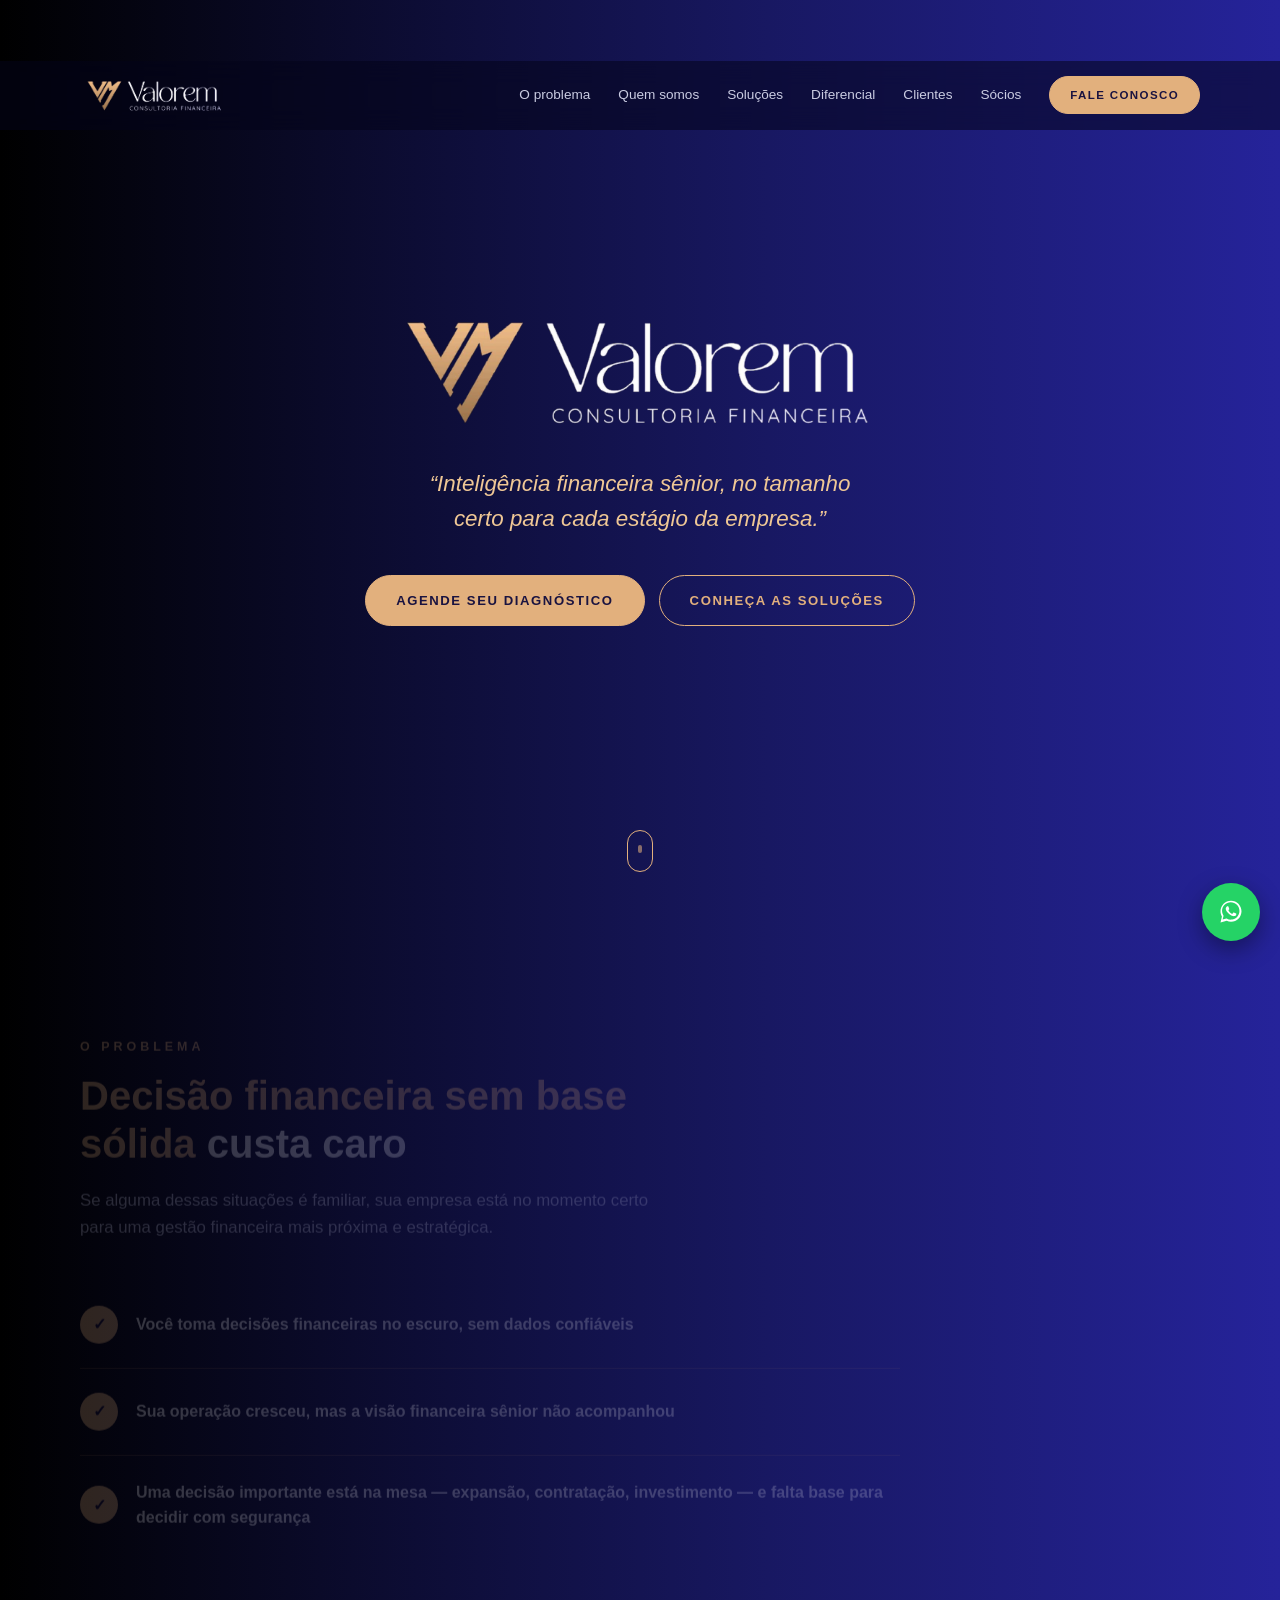
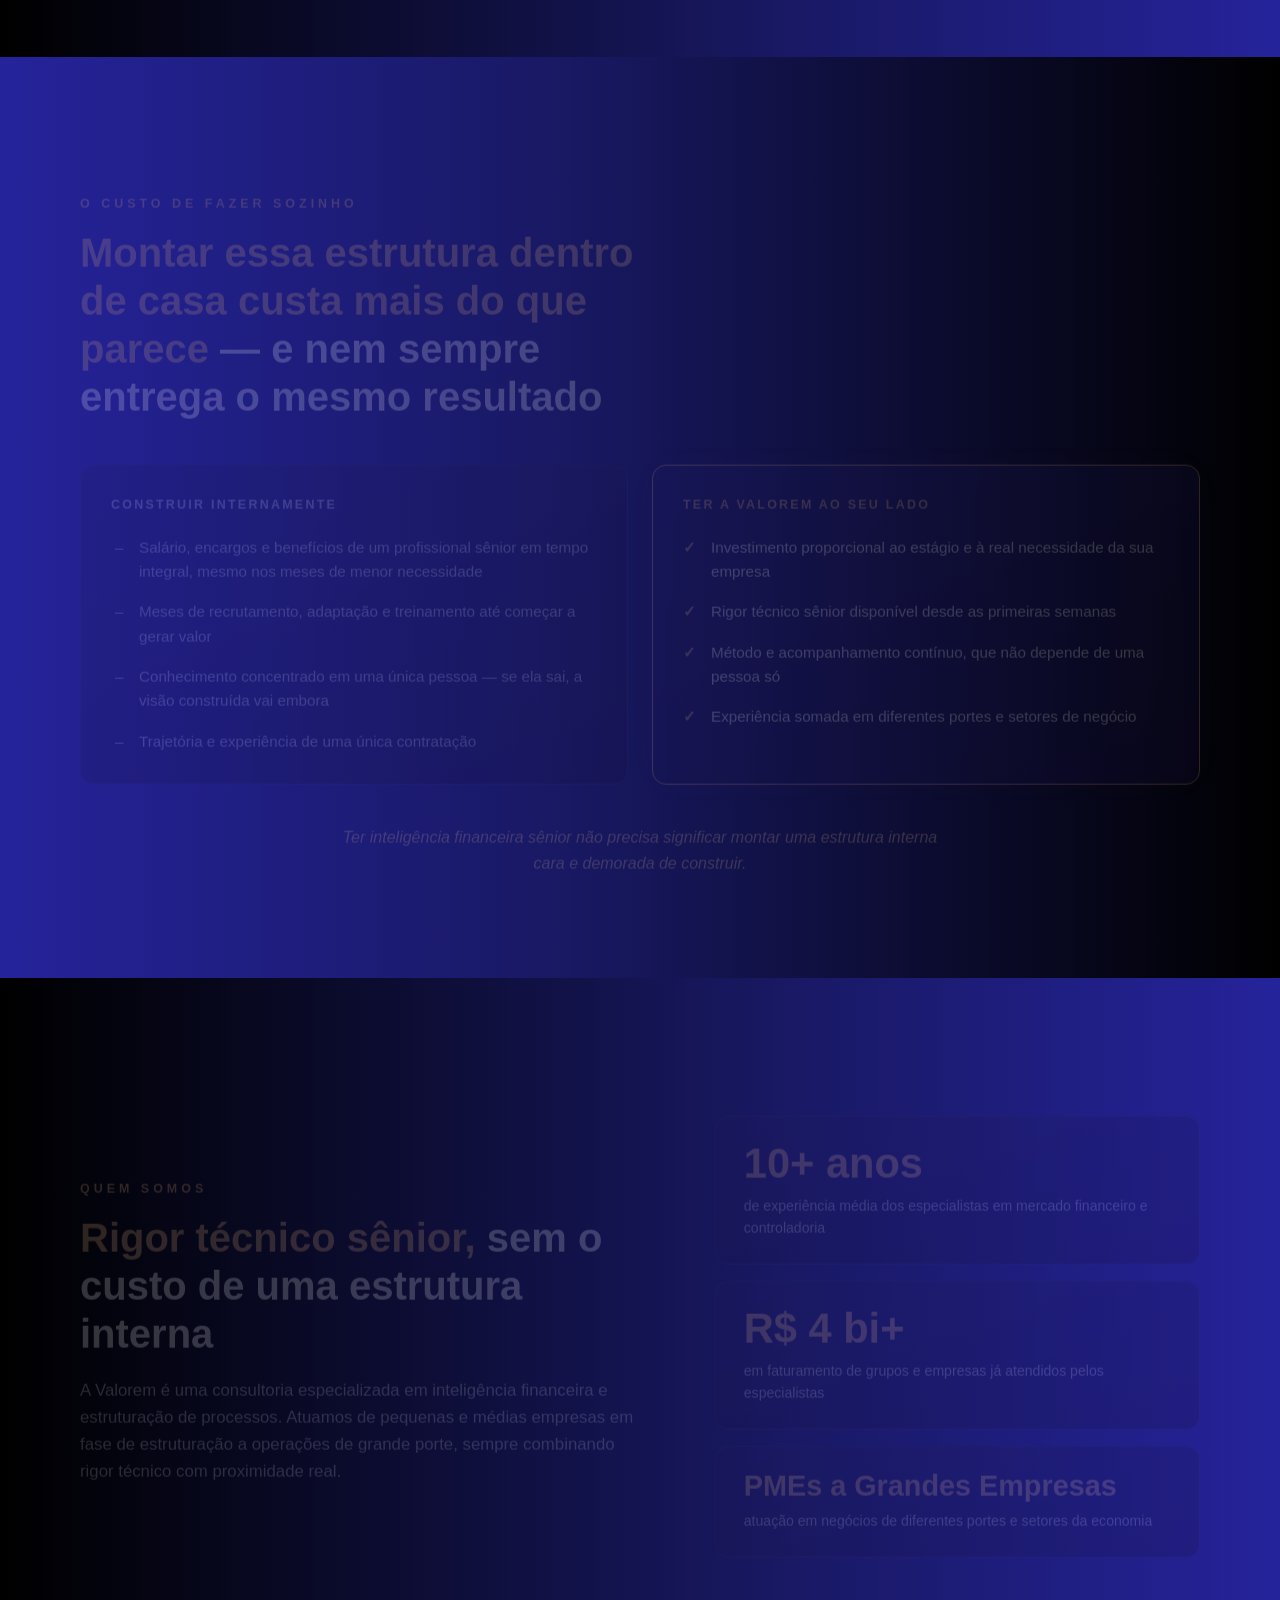
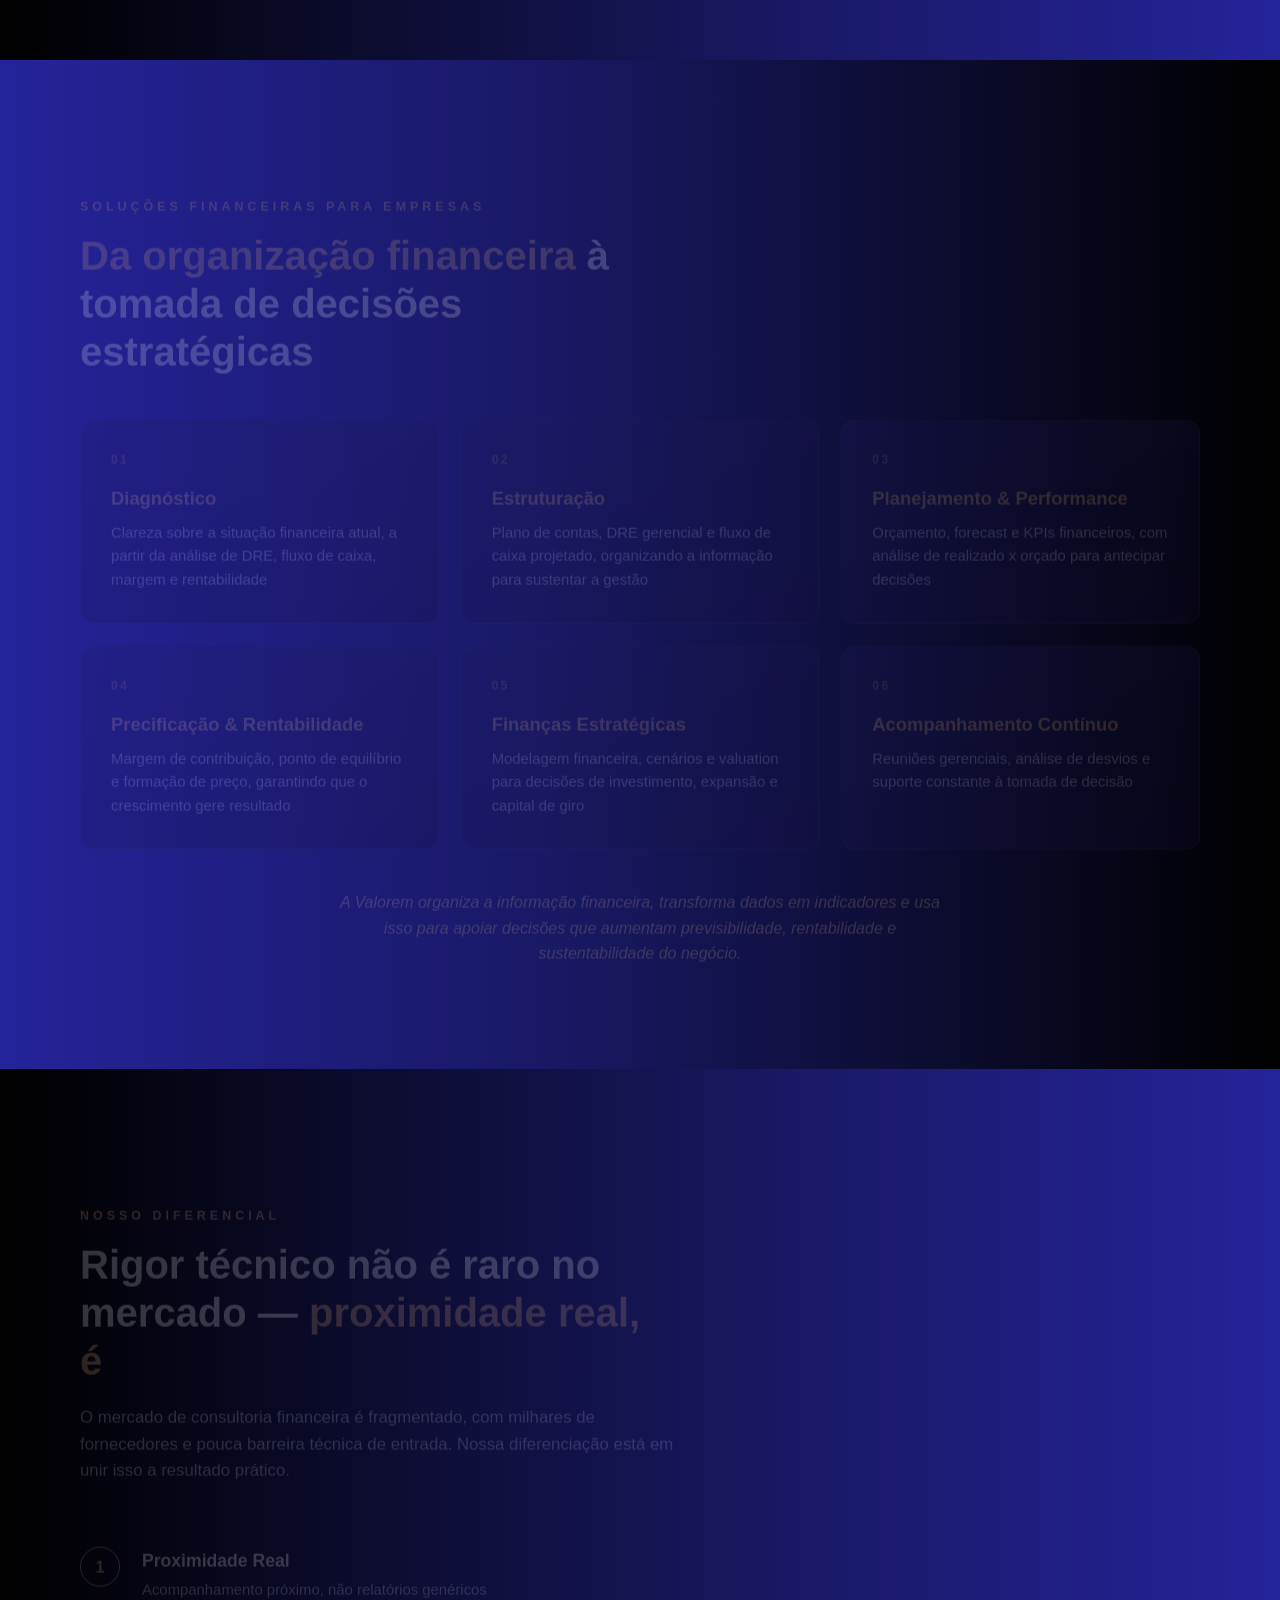
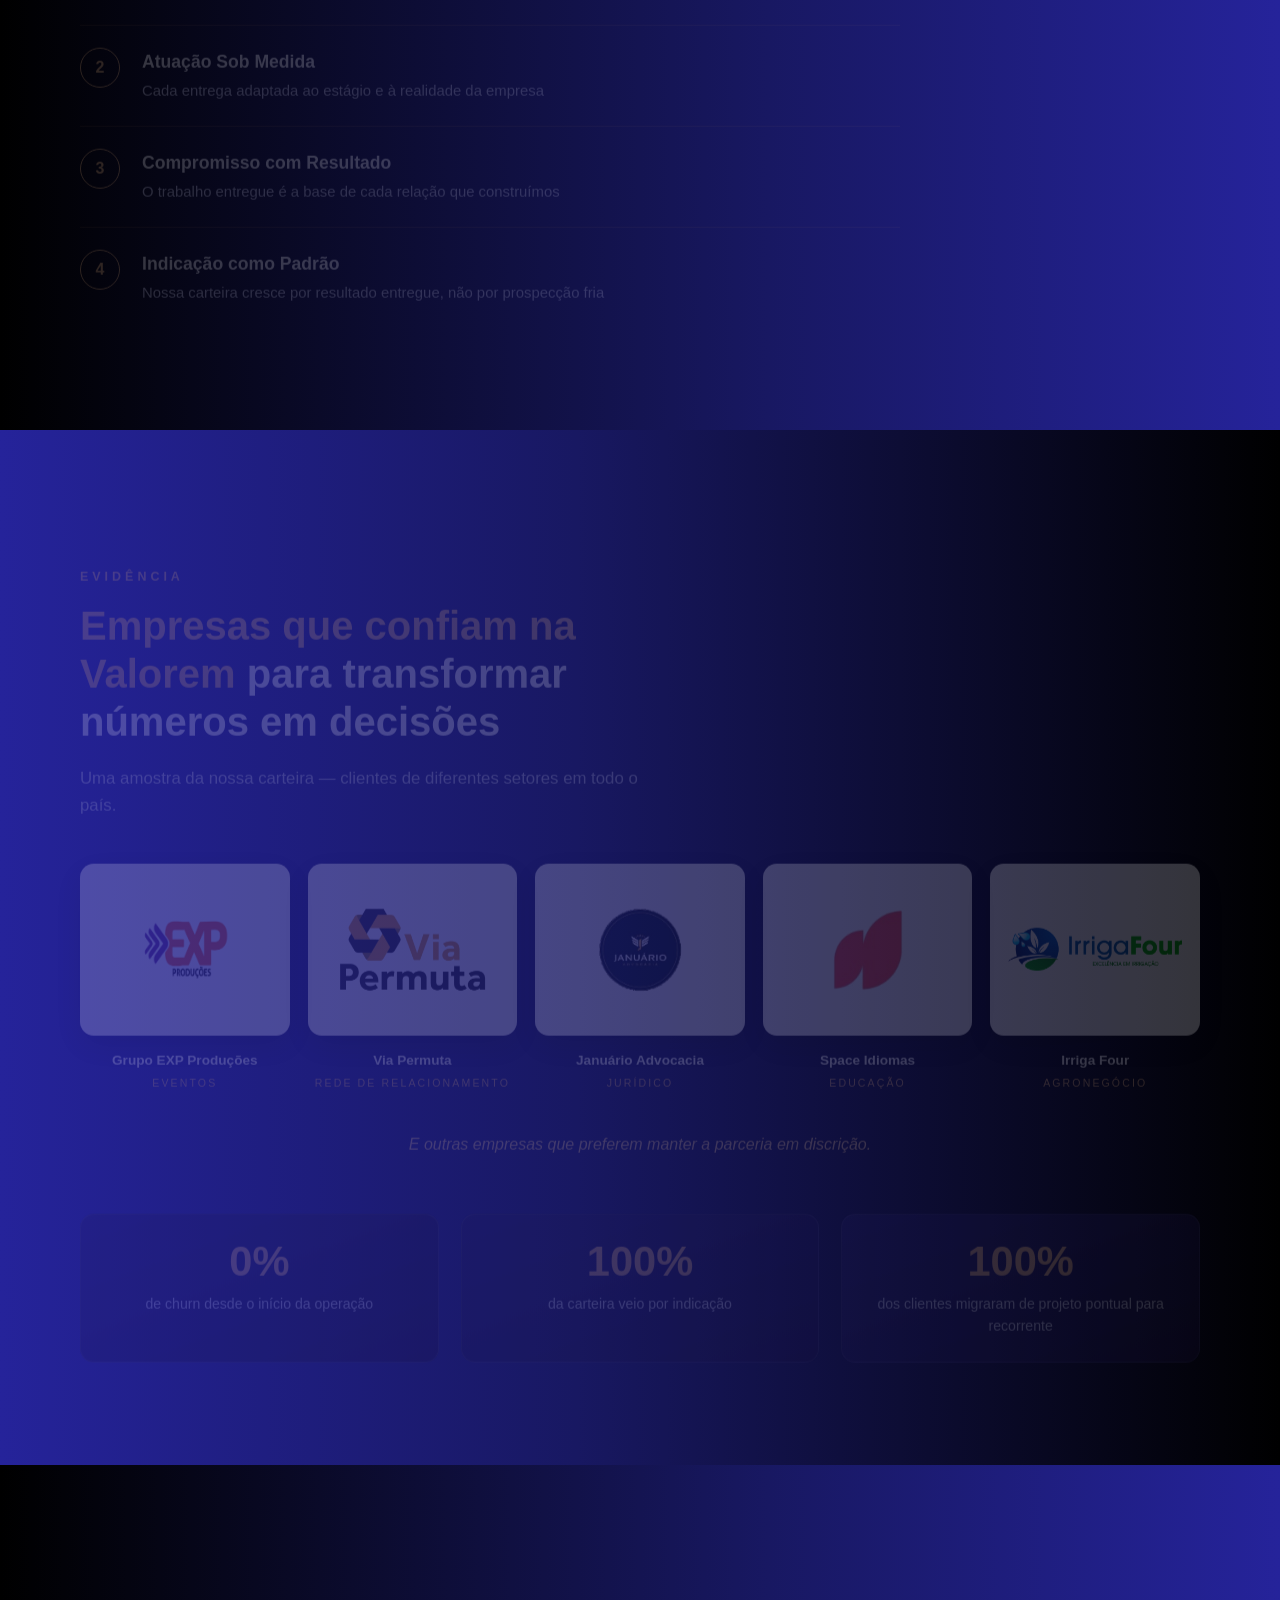
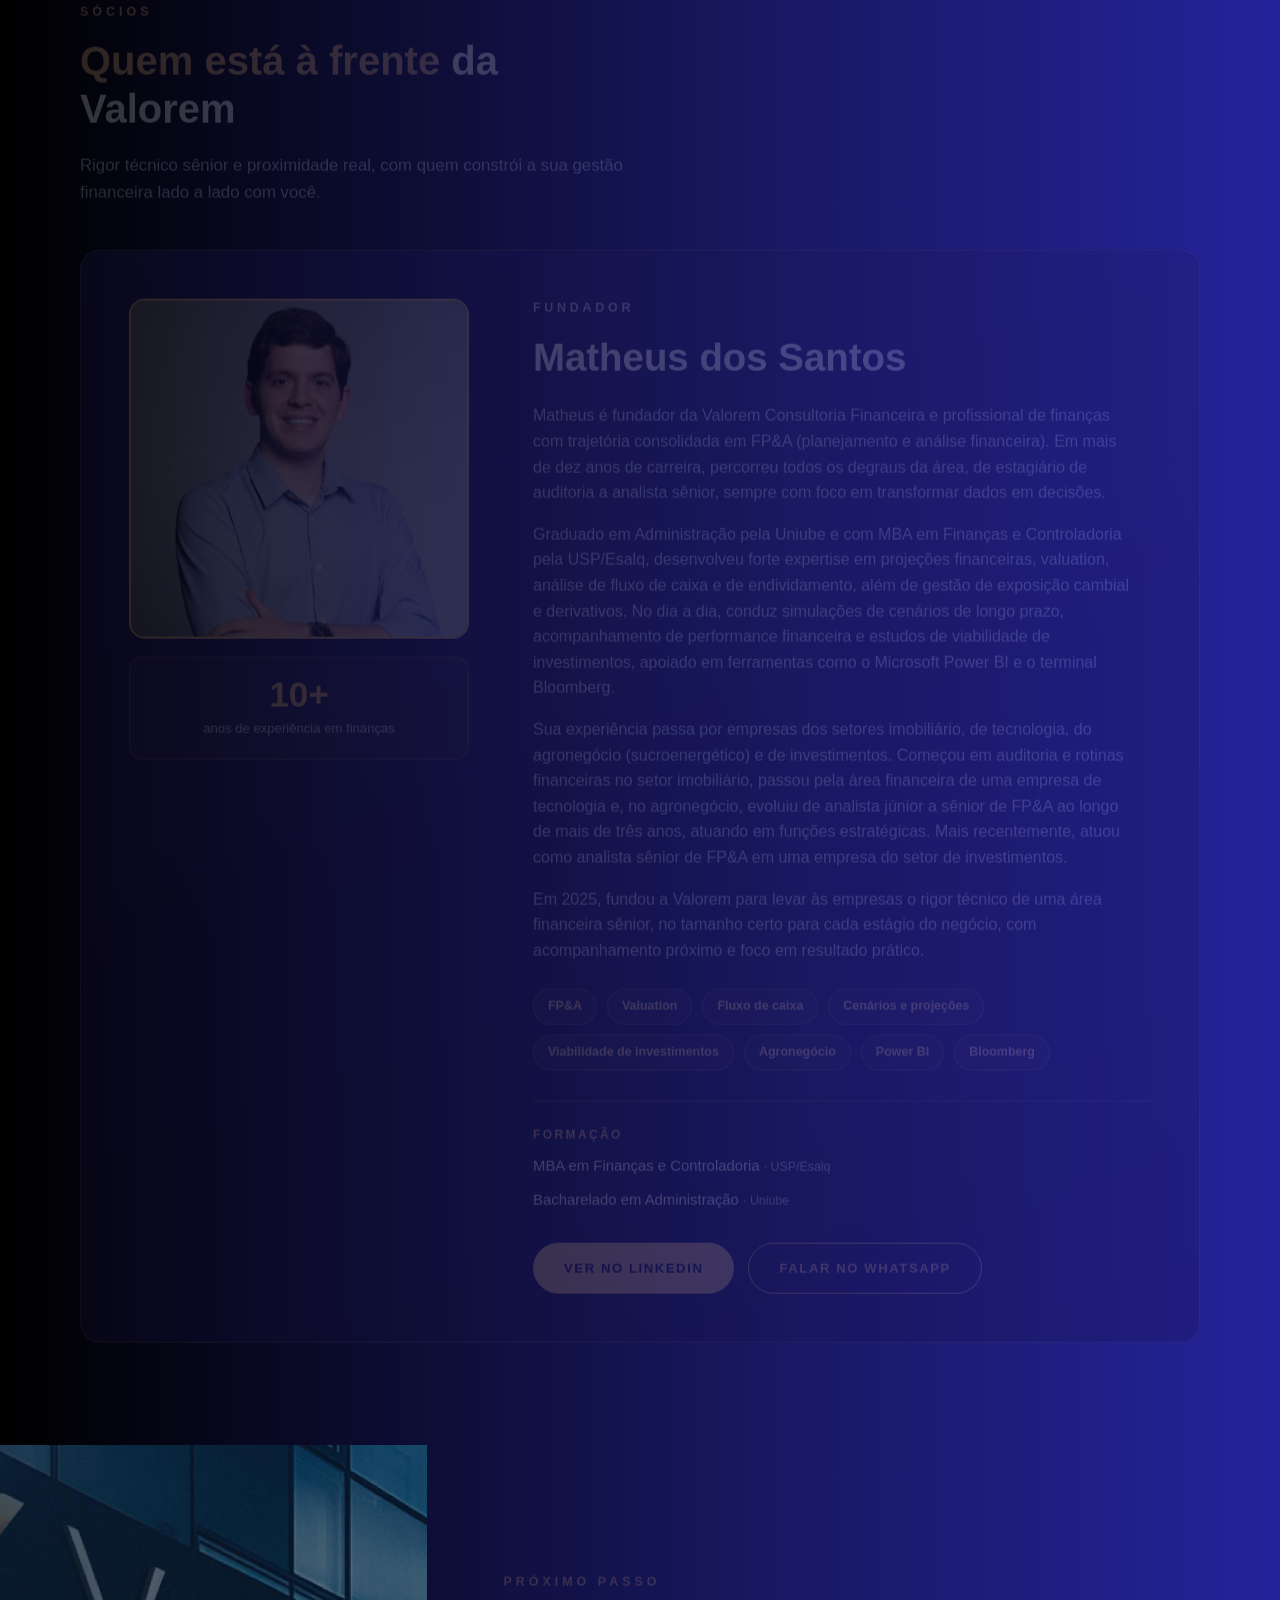
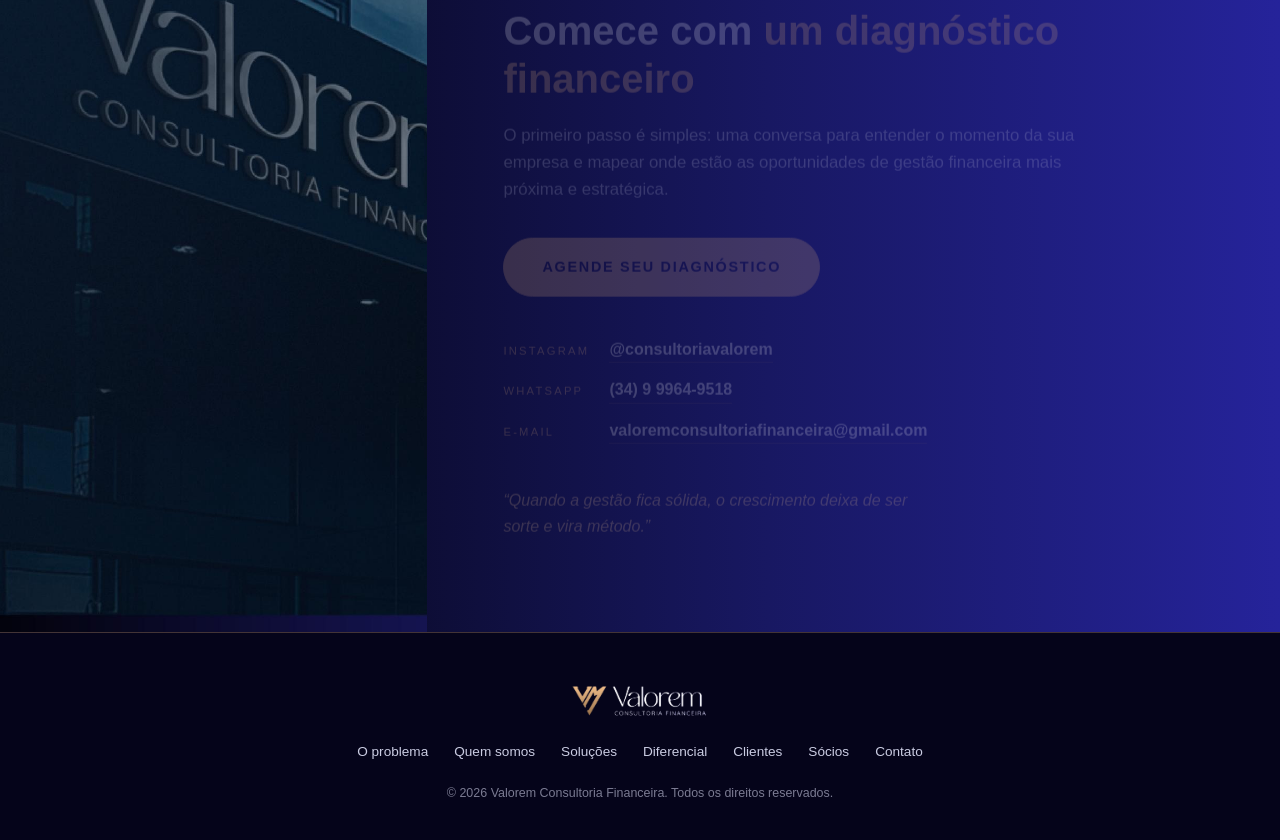
<file: socios.html>
<!DOCTYPE html>
<html lang="pt-BR"><head><meta charset="UTF-8"><meta http-equiv="refresh" content="0; url=index.html#socios">
<title>Sócios | Valorem Consultoria Financeira</title><link rel="canonical" href="index.html#socios"></head>
<body><p>Redirecionando... <a href="index.html#socios">clique aqui</a>.</p></body></html>
</file>
<file: css/style.css>
/* ==========================================================
   VALOREM CONSULTORIA FINANCEIRA
   Estilo extraído da apresentação comercial
   ========================================================== */

/* 1) VARIÁVEIS: para mudar cores e fontes, edite só aqui */
:root {
  --gold: #e2b07d;
  --gold-light: #efc795;
  --text: #ffffff;
  --muted: #cacce2;
  --card: #231f5e;
  --card-dark: #1a1340;
  --line: rgba(226, 176, 125, 0.28);
  --bg-black: #000000;
  --bg-mid: #181862;
  --bg-blue: #302dc2;
  --font: Arial, "Helvetica Neue", Helvetica, sans-serif;
  --radius: 14px;
  --max: 1120px;
}

/* 2) BASE */
*, *::before, *::after { box-sizing: border-box; }
html { scroll-behavior: smooth; scroll-padding-top: 76px; }
body {
  margin: 0;
  font-family: var(--font);
  color: var(--text);
  background: #05041a;
  line-height: 1.6;
  -webkit-font-smoothing: antialiased;
}
img { max-width: 100%; height: auto; display: block; }
a { color: inherit; }
.container { width: min(var(--max), 100% - 40px); margin-inline: auto; }

/* 3) TIPOGRAFIA */
h2 {
  font-size: clamp(1.7rem, 3.4vw, 2.5rem);
  line-height: 1.2;
  margin: 0 0 20px;
  font-weight: 700;
  max-width: 26ch;
}
h2 em { font-style: normal; color: var(--gold); }
h3 { margin: 0 0 8px; font-size: 1.1rem; }
.eyebrow {
  margin: 0 0 14px;
  color: var(--gold);
  font-size: 0.78rem;
  font-weight: 700;
  letter-spacing: 0.32em;
  text-transform: uppercase;
}
.lead { color: var(--muted); font-size: 1.05rem; max-width: 64ch; margin: 0 0 8px; }
.closing {
  margin: 40px auto 0;
  max-width: 70ch;
  text-align: center;
  font-style: italic;
  color: var(--gold-light);
}

/* 4) BOTÕES */
.btn {
  display: inline-block;
  padding: 14px 30px;
  border-radius: 999px;
  background: var(--gold);
  color: #1a1340;
  font-weight: 700;
  font-size: 0.82rem;
  letter-spacing: 0.12em;
  text-transform: uppercase;
  text-decoration: none;
  border: 1.5px solid var(--gold);
  transition: transform 0.2s, background 0.2s, box-shadow 0.2s;
}
.btn:hover { background: var(--gold-light); transform: translateY(-2px); box-shadow: 0 10px 28px rgba(226, 176, 125, 0.28); }
.btn--ghost { background: transparent; color: var(--gold); }
.btn--ghost:hover { background: rgba(226, 176, 125, 0.12); box-shadow: none; }
.btn--small { padding: 9px 20px; font-size: 0.72rem; }
.btn--big { padding: 17px 38px; font-size: 0.9rem; }

/* 5) CABEÇALHO */
.header {
  position: fixed; inset: 0 0 auto 0; z-index: 50;
  background: rgba(5, 4, 26, 0.55);
  backdrop-filter: blur(12px);
  -webkit-backdrop-filter: blur(12px);
  border-bottom: 1px solid transparent;
  transition: background 0.3s, border-color 0.3s;
}
.header.is-scrolled { background: rgba(5, 4, 26, 0.92); border-color: var(--line); }
.header__inner { display: flex; align-items: center; justify-content: space-between; height: 68px; }
.header__logo img { height: 38px; width: auto; }
.nav { display: flex; align-items: center; gap: 28px; }
.nav a:not(.btn) { text-decoration: none; font-size: 0.85rem; color: var(--muted); transition: color 0.2s; }
.nav a:not(.btn):hover { color: var(--gold); }

.menu-toggle { display: none; background: none; border: 0; width: 44px; height: 44px; cursor: pointer; padding: 10px; }
.menu-toggle span { display: block; height: 2px; background: var(--gold); margin: 6px 0; transition: transform 0.3s, opacity 0.3s; }
.menu-toggle[aria-expanded="true"] span:nth-child(1) { transform: translateY(8px) rotate(45deg); }
.menu-toggle[aria-expanded="true"] span:nth-child(2) { opacity: 0; }
.menu-toggle[aria-expanded="true"] span:nth-child(3) { transform: translateY(-8px) rotate(-45deg); }

/* 6) SEÇÕES (fundo em degradê igual ao dos slides) */
.section {
  padding: clamp(72px, 10vw, 120px) 0;
  background: linear-gradient(90deg, var(--bg-black) 0%, var(--bg-mid) 60%, #25239a 100%);
}
.section--alt {
  background: linear-gradient(270deg, var(--bg-black) 0%, var(--bg-mid) 55%, #25239a 100%);
}

/* HERO */
.hero {
  position: relative;
  min-height: 100svh;
  display: grid;
  place-items: center;
  text-align: center;
  padding: 110px 0 80px;
  background: linear-gradient(90deg, var(--bg-black) 0%, var(--bg-mid) 60%, #25239a 100%);
}
.hero__inner { display: flex; flex-direction: column; align-items: center; gap: 30px; }
.hero__logo { width: min(520px, 82vw); height: auto; }
.hero__quote {
  margin: 0;
  max-width: 34ch;
  font-style: italic;
  color: var(--gold-light);
  font-size: clamp(1.05rem, 2.2vw, 1.4rem);
}
.hero__actions { display: flex; flex-wrap: wrap; gap: 14px; justify-content: center; margin-top: 8px; }
.hero__scroll {
  position: absolute; left: 50%; bottom: 28px; transform: translateX(-50%);
  width: 26px; height: 42px; border: 1.5px solid var(--gold); border-radius: 14px;
}
.hero__scroll span {
  position: absolute; left: 50%; top: 8px; width: 4px; height: 8px; margin-left: -2px;
  background: var(--gold); border-radius: 2px; animation: scroll 1.8s infinite;
}
@keyframes scroll { 0% { opacity: 1; transform: translateY(0); } 100% { opacity: 0; transform: translateY(14px); } }

/* LISTA DE PROBLEMAS */
.checklist { list-style: none; padding: 0; margin: 40px 0 0; max-width: 820px; }
.checklist li {
  display: flex; align-items: center; gap: 18px;
  padding: 24px 0;
  border-bottom: 1px solid var(--line);
}
.checklist li:last-child { border-bottom: 0; }
.check {
  flex: none; width: 38px; height: 38px; border-radius: 50%;
  display: grid; place-items: center;
  background: var(--gold); color: #1a1340; font-weight: 700;
}

/* CARTÕES */
.card {
  background: linear-gradient(160deg, var(--card) 0%, var(--card-dark) 100%);
  border: 1px solid rgba(202, 204, 226, 0.12);
  border-radius: var(--radius);
  padding: 30px;
}
.card--highlight { border: 1.5px solid var(--gold); box-shadow: 0 0 40px rgba(226, 176, 125, 0.12); }
.card__label { font-size: 0.78rem; letter-spacing: 0.18em; text-transform: uppercase; color: var(--muted); margin-bottom: 20px; }
.card__label--gold { color: var(--gold); }
.compare { display: grid; grid-template-columns: 1fr 1fr; gap: 24px; margin-top: 44px; }
.list { list-style: none; margin: 0; padding: 0; display: grid; gap: 16px; font-size: 0.95rem; color: var(--muted); }
.list li { position: relative; padding-left: 28px; }
.list--dash li::before { content: "–"; position: absolute; left: 4px; color: var(--muted); }
.list--check { color: var(--text); }
.list--check li::before { content: "✓"; position: absolute; left: 0; color: var(--gold); font-weight: 700; }

/* QUEM SOMOS */
.about { display: grid; grid-template-columns: 1.15fr 1fr; gap: clamp(32px, 6vw, 80px); align-items: center; }
.about__stats { display: grid; gap: 16px; }
.stat {
  background: linear-gradient(160deg, var(--card) 0%, var(--card-dark) 100%);
  border: 1px solid rgba(202, 204, 226, 0.12);
  border-radius: var(--radius);
  padding: 24px 28px;
}
.stat__value { display: block; font-size: clamp(1.9rem, 4vw, 2.6rem); font-weight: 700; color: var(--gold); line-height: 1.1; }
.stat__value--text { font-size: clamp(1.4rem, 2.6vw, 1.8rem); }
.stat p { margin: 8px 0 0; font-size: 0.88rem; color: var(--muted); }
.stat--center { text-align: center; }

/* SOLUÇÕES */
.grid { display: grid; gap: 22px; }
.grid--3 { grid-template-columns: repeat(3, 1fr); }
.card--service { margin: 0; transition: transform 0.25s, border-color 0.25s; }
.card--service:hover { transform: translateY(-6px); border-color: var(--gold); }
.card--service h3 { color: var(--gold); font-size: 1.15rem; }
.card--service p { margin: 0; color: var(--muted); font-size: 0.93rem; }
.card__num { display: block; margin-bottom: 14px; font-size: 0.75rem; letter-spacing: 0.2em; color: rgba(226, 176, 125, 0.6); font-weight: 700; }
#solucoes .grid { margin-top: 44px; }

/* DIFERENCIAL */
.steps { list-style: none; padding: 0; margin: 40px 0 0; max-width: 820px; }
.steps li { display: flex; gap: 22px; padding: 22px 0; border-bottom: 1px solid var(--line); }
.steps li:last-child { border-bottom: 0; }
.steps__n {
  flex: none; width: 40px; height: 40px; border-radius: 50%;
  border: 1.5px solid var(--gold); color: var(--gold);
  display: grid; place-items: center; font-weight: 700;
}
.steps h3 { margin-bottom: 4px; }
.steps p { margin: 0; color: var(--muted); font-size: 0.93rem; }

/* CLIENTES */
.clients { display: grid; grid-template-columns: repeat(5, 1fr); gap: 18px; margin-top: 44px; }
.client { margin: 0; text-align: center; }
.client__logo {
  background: #fff; border-radius: var(--radius);
  aspect-ratio: 1 / 0.82;
  display: grid; place-items: center; padding: 18px;
  box-shadow: 0 10px 30px rgba(0, 0, 0, 0.35);
}
.client__logo img { width: auto; height: auto; max-width: 100%; max-height: 92px; object-fit: contain; }
.client figcaption { margin-top: 14px; display: grid; gap: 4px; }
.client strong { font-size: 0.85rem; }
.client span { font-size: 0.66rem; letter-spacing: 0.2em; text-transform: uppercase; color: var(--gold); }
.numbers { margin-top: 56px; }

/* CONTATO / PRÓXIMO PASSO */
.cta {
  display: grid; grid-template-columns: minmax(260px, 0.8fr) 1.6fr;
  background: linear-gradient(90deg, var(--bg-black) 0%, var(--bg-mid) 60%, #25239a 100%);
}
.cta__photo { background: url("../img/predio-valorem.jpg") center / cover no-repeat; min-height: 360px; }
.cta__content { padding: clamp(60px, 9vw, 110px) clamp(24px, 6vw, 90px); }
.cta__content h2 { color: var(--text); }
.cta__content .btn { margin-top: 26px; }
.contact { list-style: none; padding: 0; margin: 40px 0 0; display: grid; gap: 14px; }
.contact li { display: flex; flex-wrap: wrap; gap: 4px 16px; align-items: baseline; }
.contact span { min-width: 90px; font-size: 0.7rem; letter-spacing: 0.2em; text-transform: uppercase; color: var(--gold); }
.contact a { font-weight: 700; text-decoration: none; border-bottom: 1px solid var(--line); word-break: break-all; }
.contact a:hover { color: var(--gold); border-color: var(--gold); }
.cta__quote { margin: 44px 0 0; padding: 0; color: var(--gold-light); font-style: italic; max-width: 46ch; }

/* RODAPÉ */
.footer { background: #05041a; border-top: 1px solid var(--line); padding: 48px 0 36px; }
.footer__inner { display: flex; flex-direction: column; align-items: center; gap: 22px; text-align: center; }
.footer__inner img { height: 38px; width: auto; }
.footer__nav { display: flex; flex-wrap: wrap; justify-content: center; gap: 12px 26px; }
.footer__nav a { text-decoration: none; font-size: 0.85rem; color: var(--muted); }
.footer__nav a:hover { color: var(--gold); }
.footer__copy { margin: 0; font-size: 0.78rem; color: rgba(202, 204, 226, 0.6); }

/* WHATSAPP FLUTUANTE */
.whats {
  position: fixed; right: 20px; bottom: 20px; z-index: 60;
  width: 58px; height: 58px; border-radius: 50%;
  display: grid; place-items: center;
  background: #25d366; color: #fff;
  box-shadow: 0 8px 24px rgba(0, 0, 0, 0.4);
  transition: transform 0.2s;
}
.whats:hover { transform: scale(1.08); }

/* ANIMAÇÃO DE ENTRADA */
.js .reveal { opacity: 0; transform: translateY(22px); transition: opacity 0.7s ease, transform 0.7s ease; }
.js .reveal.is-visible { opacity: 1; transform: none; }
@media (prefers-reduced-motion: reduce) {
  html { scroll-behavior: auto; }
  .js .reveal { opacity: 1; transform: none; transition: none; }
  .hero__scroll span { animation: none; }
}

/* 7) RESPONSIVO */
@media (max-width: 960px) {
  .grid--3 { grid-template-columns: repeat(2, 1fr); }
  .clients { grid-template-columns: repeat(3, 1fr); }
  .about { grid-template-columns: 1fr; }
  .cta { grid-template-columns: 1fr; }
  .cta__photo { min-height: 240px; }
}
@media (max-width: 820px) {
  .menu-toggle { display: block; }
  .nav {
    position: absolute; top: 68px; left: 0; right: 0;
    flex-direction: column; align-items: stretch; gap: 0;
    background: rgba(5, 4, 26, 0.97);
    border-bottom: 1px solid var(--line);
    max-height: 0; overflow: hidden; transition: max-height 0.35s ease;
  }
  .nav.is-open { max-height: 480px; }
  .nav a:not(.btn) { padding: 16px 20px; border-top: 1px solid rgba(255, 255, 255, 0.06); }
  .nav .btn { margin: 16px 20px 20px; text-align: center; }
}
@media (max-width: 640px) {
  .compare, .grid--3 { grid-template-columns: 1fr; }
  .clients { grid-template-columns: repeat(2, 1fr); }
  .client:last-child { grid-column: 1 / -1; max-width: 50%; justify-self: center; width: 100%; }
  .card { padding: 24px; }
  .hero__actions .btn { width: 100%; text-align: center; }
}

/* ===== PÁGINA DE SÓCIOS ===== */
.page-head { padding: 140px 0 40px; background: linear-gradient(90deg, var(--bg-black) 0%, var(--bg-mid) 60%, #25239a 100%); }
.page-head h1 { margin: 0 0 16px; font-size: clamp(2rem, 4.4vw, 3.1rem); line-height: 1.15; max-width: 22ch; }
.page-head h1 em { font-style: normal; color: var(--gold); }
.partners { padding: 40px 0 clamp(72px, 10vw, 120px); background: linear-gradient(90deg, var(--bg-black) 0%, var(--bg-mid) 60%, #25239a 100%); }
.partner {
  display: grid; grid-template-columns: 340px 1fr; gap: clamp(28px, 5vw, 64px);
  background: linear-gradient(160deg, var(--card) 0%, var(--card-dark) 100%);
  border: 1px solid var(--line); border-radius: 20px; padding: clamp(24px, 4vw, 48px);
}
.partner + .partner { margin-top: 32px; }
.partner__photo { position: relative; }
.partner__photo img { width: 100%; aspect-ratio: 1 / 1; object-fit: cover; border-radius: 16px; border: 2px solid var(--gold); }
.partner__badge {
  margin-top: 18px; padding: 18px 20px; border-radius: 14px; text-align: center;
  background: rgba(226, 176, 125, 0.08); border: 1px solid var(--line);
}
.partner__badge strong { display: block; font-size: 2.2rem; color: var(--gold); line-height: 1.1; }
.partner__badge span { font-size: 0.82rem; color: var(--muted); }
.partner__role { margin: 0 0 6px; color: var(--gold); font-size: 0.78rem; font-weight: 700; letter-spacing: 0.3em; text-transform: uppercase; }
.partner h2 { max-width: none; margin-bottom: 22px; }
.partner__body p { color: var(--muted); margin: 0 0 16px; max-width: 68ch; }
.tags { list-style: none; margin: 26px 0 0; padding: 0; display: flex; flex-wrap: wrap; gap: 10px; }
.tags li { padding: 7px 14px; border-radius: 999px; font-size: 0.78rem; font-weight: 700; color: var(--gold-light); border: 1px solid var(--line); background: rgba(226, 176, 125, 0.07); }
.edu { margin: 30px 0 0; padding-top: 24px; border-top: 1px solid var(--line); display: grid; gap: 10px; }
.edu h3 { font-size: 0.75rem; letter-spacing: 0.2em; text-transform: uppercase; color: var(--gold); margin: 0; }
.edu p { margin: 0; color: var(--text); font-size: 0.93rem; }
.edu small { color: var(--muted); }
.partner__actions { display: flex; flex-wrap: wrap; gap: 14px; margin-top: 30px; }
@media (max-width: 860px) {
  .partner { grid-template-columns: 1fr; }
  .partner__photo { max-width: 320px; }
}
.partner__badge strong span { font-size: inherit; color: inherit; }
@media (min-width: 861px) { .partner__photo { align-self: start; position: sticky; top: 96px; } }

/* Sócios dentro da página inicial */
.partners-list { margin-top: 44px; }
.partner__body > h3 { font-size: clamp(1.7rem, 3.4vw, 2.4rem); line-height: 1.2; margin: 0 0 22px; }
</file>
<file: site/css/style.css>
/* ==========================================================
   VALOREM CONSULTORIA FINANCEIRA
   Estilo extraído da apresentação comercial
   ========================================================== */

/* 1) VARIÁVEIS: para mudar cores e fontes, edite só aqui */
:root {
  --gold: #e2b07d;
  --gold-light: #efc795;
  --text: #ffffff;
  --muted: #cacce2;
  --card: #231f5e;
  --card-dark: #1a1340;
  --line: rgba(226, 176, 125, 0.28);
  --bg-black: #000000;
  --bg-mid: #181862;
  --bg-blue: #302dc2;
  --font: Arial, "Helvetica Neue", Helvetica, sans-serif;
  --radius: 14px;
  --max: 1120px;
}

/* 2) BASE */
*, *::before, *::after { box-sizing: border-box; }
html { scroll-behavior: smooth; scroll-padding-top: 76px; }
body {
  margin: 0;
  font-family: var(--font);
  color: var(--text);
  background: #05041a;
  line-height: 1.6;
  -webkit-font-smoothing: antialiased;
}
img { max-width: 100%; height: auto; display: block; }
a { color: inherit; }
.container { width: min(var(--max), 100% - 40px); margin-inline: auto; }

/* 3) TIPOGRAFIA */
h2 {
  font-size: clamp(1.7rem, 3.4vw, 2.5rem);
  line-height: 1.2;
  margin: 0 0 20px;
  font-weight: 700;
  max-width: 26ch;
}
h2 em { font-style: normal; color: var(--gold); }
h3 { margin: 0 0 8px; font-size: 1.1rem; }
.eyebrow {
  margin: 0 0 14px;
  color: var(--gold);
  font-size: 0.78rem;
  font-weight: 700;
  letter-spacing: 0.32em;
  text-transform: uppercase;
}
.lead { color: var(--muted); font-size: 1.05rem; max-width: 64ch; margin: 0 0 8px; }
.closing {
  margin: 40px auto 0;
  max-width: 70ch;
  text-align: center;
  font-style: italic;
  color: var(--gold-light);
}

/* 4) BOTÕES */
.btn {
  display: inline-block;
  padding: 14px 30px;
  border-radius: 999px;
  background: var(--gold);
  color: #1a1340;
  font-weight: 700;
  font-size: 0.82rem;
  letter-spacing: 0.12em;
  text-transform: uppercase;
  text-decoration: none;
  border: 1.5px solid var(--gold);
  transition: transform 0.2s, background 0.2s, box-shadow 0.2s;
}
.btn:hover { background: var(--gold-light); transform: translateY(-2px); box-shadow: 0 10px 28px rgba(226, 176, 125, 0.28); }
.btn--ghost { background: transparent; color: var(--gold); }
.btn--ghost:hover { background: rgba(226, 176, 125, 0.12); box-shadow: none; }
.btn--small { padding: 9px 20px; font-size: 0.72rem; }
.btn--big { padding: 17px 38px; font-size: 0.9rem; }

/* 5) CABEÇALHO */
.header {
  position: fixed; inset: 0 0 auto 0; z-index: 50;
  background: rgba(5, 4, 26, 0.55);
  backdrop-filter: blur(12px);
  -webkit-backdrop-filter: blur(12px);
  border-bottom: 1px solid transparent;
  transition: background 0.3s, border-color 0.3s;
}
.header.is-scrolled { background: rgba(5, 4, 26, 0.92); border-color: var(--line); }
.header__inner { display: flex; align-items: center; justify-content: space-between; height: 68px; }
.header__logo img { height: 38px; width: auto; }
.nav { display: flex; align-items: center; gap: 28px; }
.nav a:not(.btn) { text-decoration: none; font-size: 0.85rem; color: var(--muted); transition: color 0.2s; }
.nav a:not(.btn):hover { color: var(--gold); }

.menu-toggle { display: none; background: none; border: 0; width: 44px; height: 44px; cursor: pointer; padding: 10px; }
.menu-toggle span { display: block; height: 2px; background: var(--gold); margin: 6px 0; transition: transform 0.3s, opacity 0.3s; }
.menu-toggle[aria-expanded="true"] span:nth-child(1) { transform: translateY(8px) rotate(45deg); }
.menu-toggle[aria-expanded="true"] span:nth-child(2) { opacity: 0; }
.menu-toggle[aria-expanded="true"] span:nth-child(3) { transform: translateY(-8px) rotate(-45deg); }

/* 6) SEÇÕES (fundo em degradê igual ao dos slides) */
.section {
  padding: clamp(72px, 10vw, 120px) 0;
  background: linear-gradient(90deg, var(--bg-black) 0%, var(--bg-mid) 60%, #25239a 100%);
}
.section--alt {
  background: linear-gradient(270deg, var(--bg-black) 0%, var(--bg-mid) 55%, #25239a 100%);
}

/* HERO */
.hero {
  position: relative;
  min-height: 100svh;
  display: grid;
  place-items: center;
  text-align: center;
  padding: 110px 0 80px;
  background: linear-gradient(90deg, var(--bg-black) 0%, var(--bg-mid) 60%, #25239a 100%);
}
.hero__inner { display: flex; flex-direction: column; align-items: center; gap: 30px; }
.hero__logo { width: min(520px, 82vw); height: auto; }
.hero__quote {
  margin: 0;
  max-width: 34ch;
  font-style: italic;
  color: var(--gold-light);
  font-size: clamp(1.05rem, 2.2vw, 1.4rem);
}
.hero__actions { display: flex; flex-wrap: wrap; gap: 14px; justify-content: center; margin-top: 8px; }
.hero__scroll {
  position: absolute; left: 50%; bottom: 28px; transform: translateX(-50%);
  width: 26px; height: 42px; border: 1.5px solid var(--gold); border-radius: 14px;
}
.hero__scroll span {
  position: absolute; left: 50%; top: 8px; width: 4px; height: 8px; margin-left: -2px;
  background: var(--gold); border-radius: 2px; animation: scroll 1.8s infinite;
}
@keyframes scroll { 0% { opacity: 1; transform: translateY(0); } 100% { opacity: 0; transform: translateY(14px); } }

/* LISTA DE PROBLEMAS */
.checklist { list-style: none; padding: 0; margin: 40px 0 0; max-width: 820px; }
.checklist li {
  display: flex; align-items: center; gap: 18px;
  padding: 24px 0;
  border-bottom: 1px solid var(--line);
}
.checklist li:last-child { border-bottom: 0; }
.check {
  flex: none; width: 38px; height: 38px; border-radius: 50%;
  display: grid; place-items: center;
  background: var(--gold); color: #1a1340; font-weight: 700;
}

/* CARTÕES */
.card {
  background: linear-gradient(160deg, var(--card) 0%, var(--card-dark) 100%);
  border: 1px solid rgba(202, 204, 226, 0.12);
  border-radius: var(--radius);
  padding: 30px;
}
.card--highlight { border: 1.5px solid var(--gold); box-shadow: 0 0 40px rgba(226, 176, 125, 0.12); }
.card__label { font-size: 0.78rem; letter-spacing: 0.18em; text-transform: uppercase; color: var(--muted); margin-bottom: 20px; }
.card__label--gold { color: var(--gold); }
.compare { display: grid; grid-template-columns: 1fr 1fr; gap: 24px; margin-top: 44px; }
.list { list-style: none; margin: 0; padding: 0; display: grid; gap: 16px; font-size: 0.95rem; color: var(--muted); }
.list li { position: relative; padding-left: 28px; }
.list--dash li::before { content: "–"; position: absolute; left: 4px; color: var(--muted); }
.list--check { color: var(--text); }
.list--check li::before { content: "✓"; position: absolute; left: 0; color: var(--gold); font-weight: 700; }

/* QUEM SOMOS */
.about { display: grid; grid-template-columns: 1.15fr 1fr; gap: clamp(32px, 6vw, 80px); align-items: center; }
.about__stats { display: grid; gap: 16px; }
.stat {
  background: linear-gradient(160deg, var(--card) 0%, var(--card-dark) 100%);
  border: 1px solid rgba(202, 204, 226, 0.12);
  border-radius: var(--radius);
  padding: 24px 28px;
}
.stat__value { display: block; font-size: clamp(1.9rem, 4vw, 2.6rem); font-weight: 700; color: var(--gold); line-height: 1.1; }
.stat__value--text { font-size: clamp(1.4rem, 2.6vw, 1.8rem); }
.stat p { margin: 8px 0 0; font-size: 0.88rem; color: var(--muted); }
.stat--center { text-align: center; }

/* SOLUÇÕES */
.grid { display: grid; gap: 22px; }
.grid--3 { grid-template-columns: repeat(3, 1fr); }
.card--service { margin: 0; transition: transform 0.25s, border-color 0.25s; }
.card--service:hover { transform: translateY(-6px); border-color: var(--gold); }
.card--service h3 { color: var(--gold); font-size: 1.15rem; }
.card--service p { margin: 0; color: var(--muted); font-size: 0.93rem; }
.card__num { display: block; margin-bottom: 14px; font-size: 0.75rem; letter-spacing: 0.2em; color: rgba(226, 176, 125, 0.6); font-weight: 700; }
#solucoes .grid { margin-top: 44px; }

/* DIFERENCIAL */
.steps { list-style: none; padding: 0; margin: 40px 0 0; max-width: 820px; }
.steps li { display: flex; gap: 22px; padding: 22px 0; border-bottom: 1px solid var(--line); }
.steps li:last-child { border-bottom: 0; }
.steps__n {
  flex: none; width: 40px; height: 40px; border-radius: 50%;
  border: 1.5px solid var(--gold); color: var(--gold);
  display: grid; place-items: center; font-weight: 700;
}
.steps h3 { margin-bottom: 4px; }
.steps p { margin: 0; color: var(--muted); font-size: 0.93rem; }

/* CLIENTES */
.clients { display: grid; grid-template-columns: repeat(5, 1fr); gap: 18px; margin-top: 44px; }
.client { margin: 0; text-align: center; }
.client__logo {
  background: #fff; border-radius: var(--radius);
  aspect-ratio: 1 / 0.82;
  display: grid; place-items: center; padding: 18px;
  box-shadow: 0 10px 30px rgba(0, 0, 0, 0.35);
}
.client__logo img { width: auto; height: auto; max-width: 100%; max-height: 92px; object-fit: contain; }
.client figcaption { margin-top: 14px; display: grid; gap: 4px; }
.client strong { font-size: 0.85rem; }
.client span { font-size: 0.66rem; letter-spacing: 0.2em; text-transform: uppercase; color: var(--gold); }
.numbers { margin-top: 56px; }

/* CONTATO / PRÓXIMO PASSO */
.cta {
  display: grid; grid-template-columns: minmax(260px, 0.8fr) 1.6fr;
  background: linear-gradient(90deg, var(--bg-black) 0%, var(--bg-mid) 60%, #25239a 100%);
}
.cta__photo { background: url("../img/predio-valorem.jpg") center / cover no-repeat; min-height: 360px; }
.cta__content { padding: clamp(60px, 9vw, 110px) clamp(24px, 6vw, 90px); }
.cta__content h2 { color: var(--text); }
.cta__content .btn { margin-top: 26px; }
.contact { list-style: none; padding: 0; margin: 40px 0 0; display: grid; gap: 14px; }
.contact li { display: flex; flex-wrap: wrap; gap: 4px 16px; align-items: baseline; }
.contact span { min-width: 90px; font-size: 0.7rem; letter-spacing: 0.2em; text-transform: uppercase; color: var(--gold); }
.contact a { font-weight: 700; text-decoration: none; border-bottom: 1px solid var(--line); word-break: break-all; }
.contact a:hover { color: var(--gold); border-color: var(--gold); }
.cta__quote { margin: 44px 0 0; padding: 0; color: var(--gold-light); font-style: italic; max-width: 46ch; }

/* RODAPÉ */
.footer { background: #05041a; border-top: 1px solid var(--line); padding: 48px 0 36px; }
.footer__inner { display: flex; flex-direction: column; align-items: center; gap: 22px; text-align: center; }
.footer__inner img { height: 38px; width: auto; }
.footer__nav { display: flex; flex-wrap: wrap; justify-content: center; gap: 12px 26px; }
.footer__nav a { text-decoration: none; font-size: 0.85rem; color: var(--muted); }
.footer__nav a:hover { color: var(--gold); }
.footer__copy { margin: 0; font-size: 0.78rem; color: rgba(202, 204, 226, 0.6); }

/* WHATSAPP FLUTUANTE */
.whats {
  position: fixed; right: 20px; bottom: 20px; z-index: 60;
  width: 58px; height: 58px; border-radius: 50%;
  display: grid; place-items: center;
  background: #25d366; color: #fff;
  box-shadow: 0 8px 24px rgba(0, 0, 0, 0.4);
  transition: transform 0.2s;
}
.whats:hover { transform: scale(1.08); }

/* ANIMAÇÃO DE ENTRADA */
.js .reveal { opacity: 0; transform: translateY(22px); transition: opacity 0.7s ease, transform 0.7s ease; }
.js .reveal.is-visible { opacity: 1; transform: none; }
@media (prefers-reduced-motion: reduce) {
  html { scroll-behavior: auto; }
  .js .reveal { opacity: 1; transform: none; transition: none; }
  .hero__scroll span { animation: none; }
}

/* 7) RESPONSIVO */
@media (max-width: 960px) {
  .grid--3 { grid-template-columns: repeat(2, 1fr); }
  .clients { grid-template-columns: repeat(3, 1fr); }
  .about { grid-template-columns: 1fr; }
  .cta { grid-template-columns: 1fr; }
  .cta__photo { min-height: 240px; }
}
@media (max-width: 820px) {
  .menu-toggle { display: block; }
  .nav {
    position: absolute; top: 68px; left: 0; right: 0;
    flex-direction: column; align-items: stretch; gap: 0;
    background: rgba(5, 4, 26, 0.97);
    border-bottom: 1px solid var(--line);
    max-height: 0; overflow: hidden; transition: max-height 0.35s ease;
  }
  .nav.is-open { max-height: 480px; }
  .nav a:not(.btn) { padding: 16px 20px; border-top: 1px solid rgba(255, 255, 255, 0.06); }
  .nav .btn { margin: 16px 20px 20px; text-align: center; }
}
@media (max-width: 640px) {
  .compare, .grid--3 { grid-template-columns: 1fr; }
  .clients { grid-template-columns: repeat(2, 1fr); }
  .client:last-child { grid-column: 1 / -1; max-width: 50%; justify-self: center; width: 100%; }
  .card { padding: 24px; }
  .hero__actions .btn { width: 100%; text-align: center; }
}
</file>
